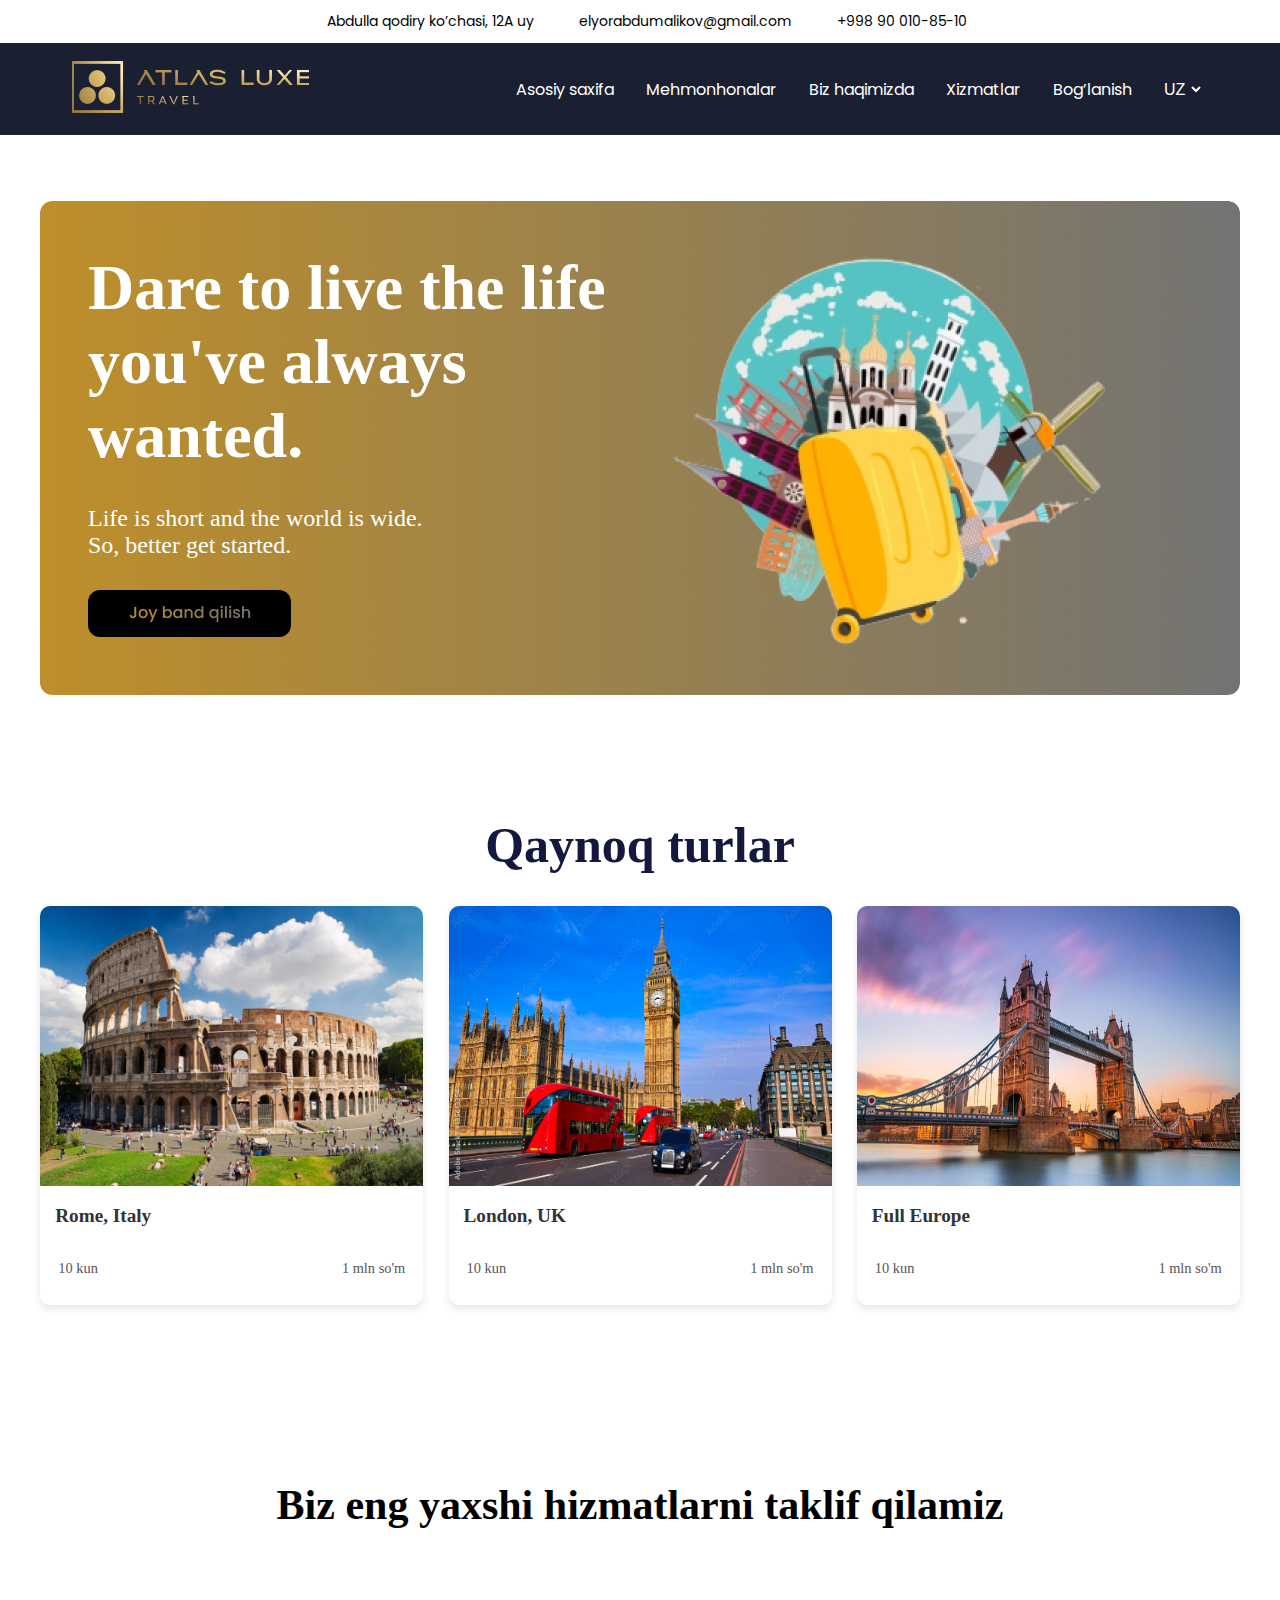
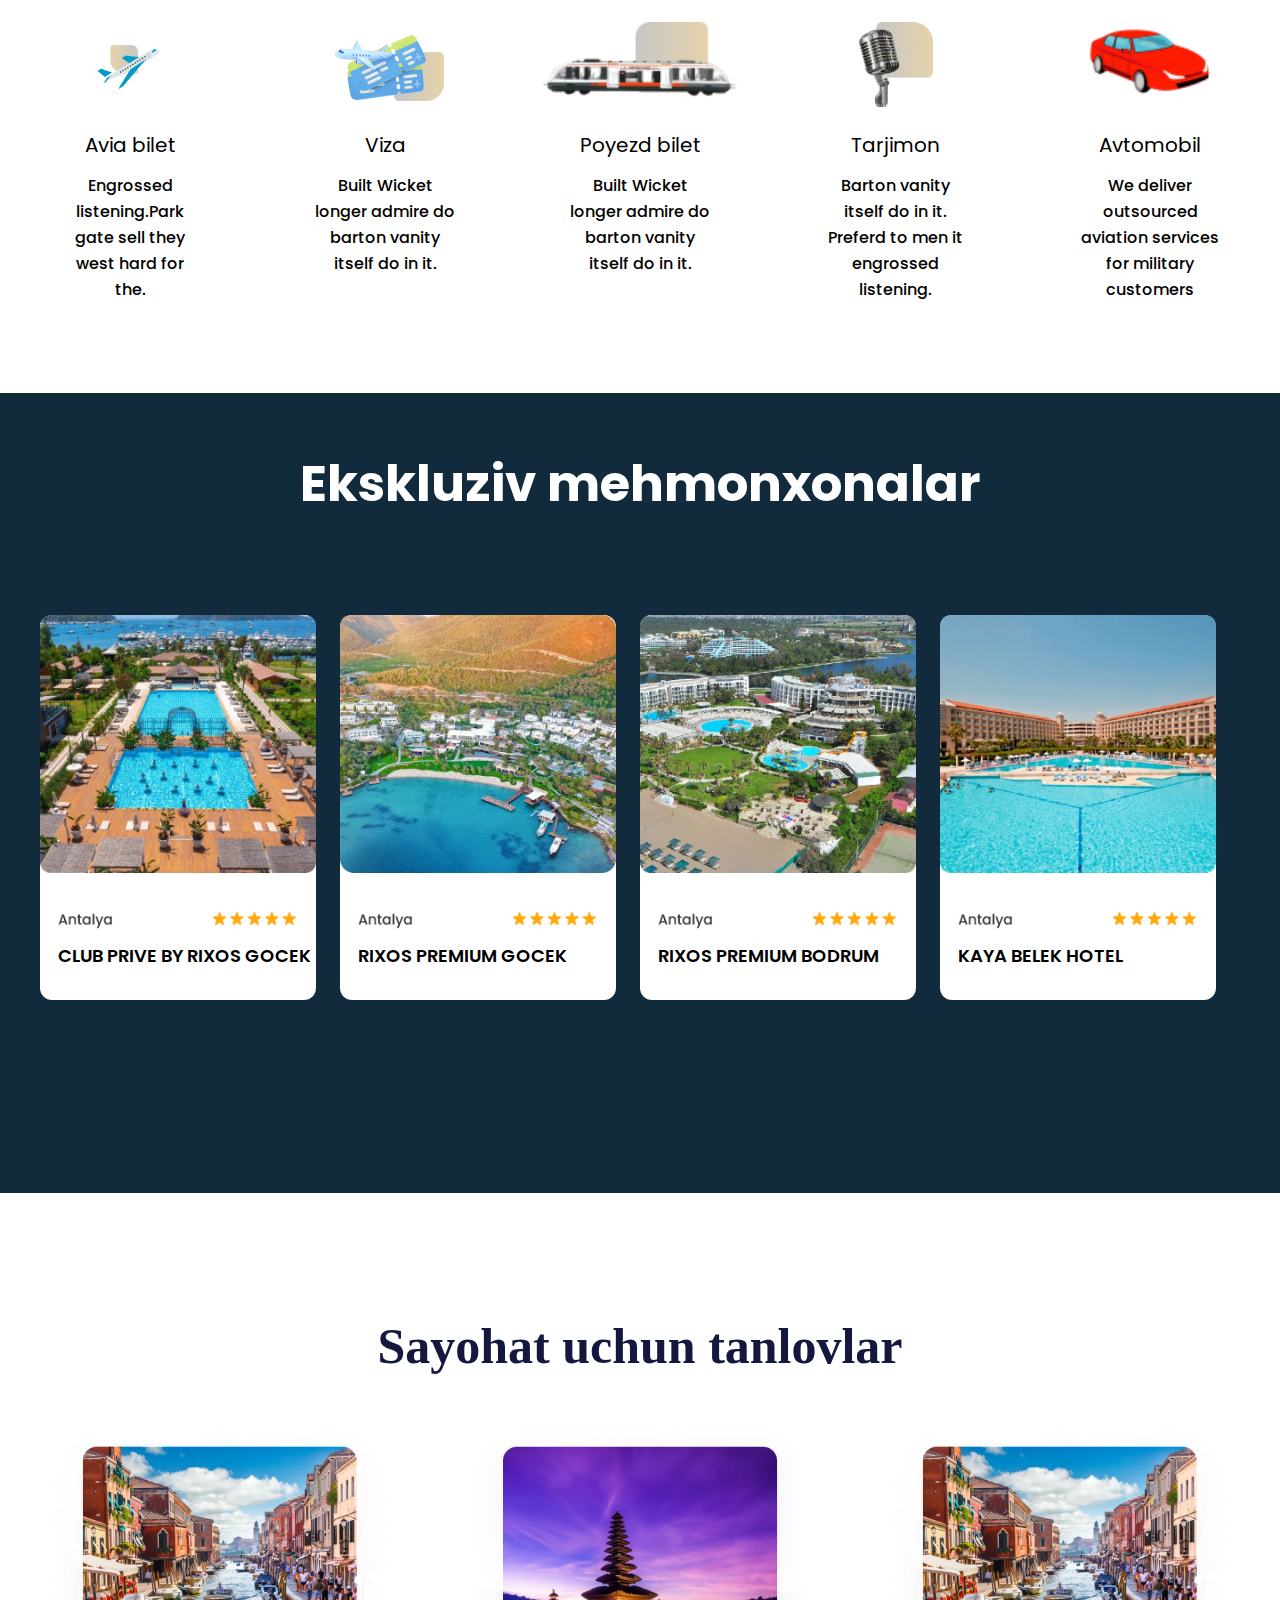
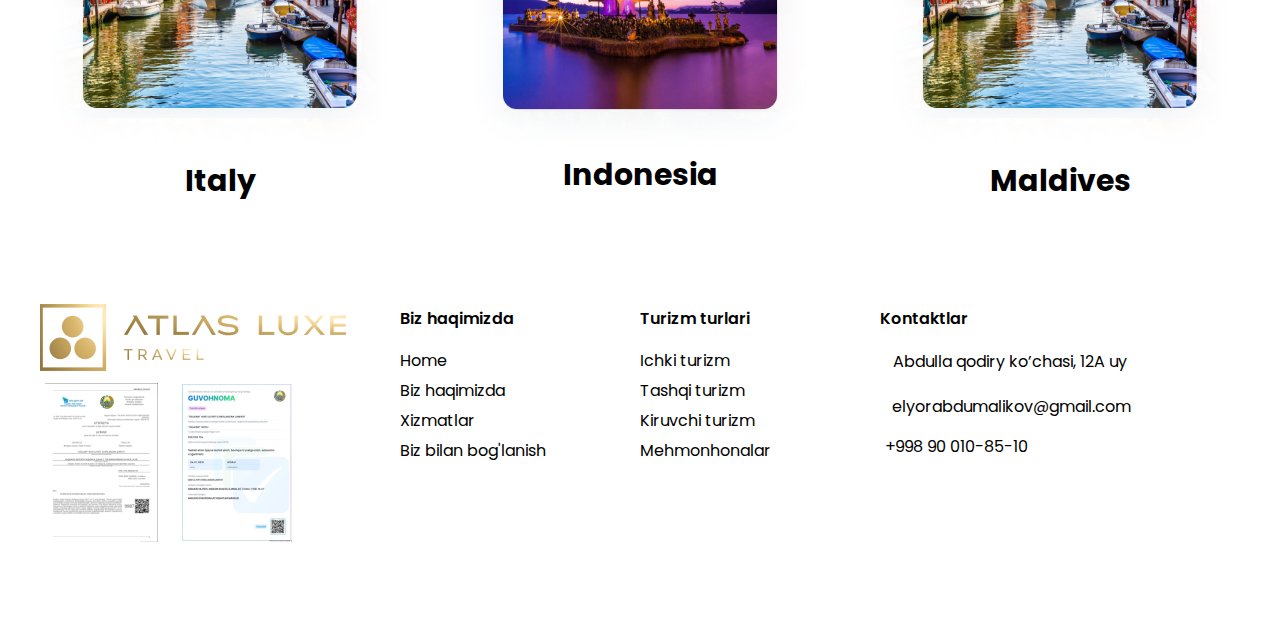
<file: Index.html>
<!DOCTYPE html>
<html lang="en">
  <head>
    <meta charset="UTF-8" />
    <meta name="viewport" content="width=device-width, initial-scale=1.0" />
    <title>Atlas Luxe</title>
    <link
      rel="stylesheet"
      href="https://cdnjs.cloudflare.com/ajax/libs/font-awesome/6.6.0/css/all.min.css"
      integrity="sha512-Kc323vGBEqzTmouAECnVceyQqyqdsSiqLQISBL29aUW4U/M7pSPA/gEUZQqv1cwx4OnYxTxve5UMg5GT6L4JJg=="
      crossorigin="anonymous"
      referrerpolicy="no-referrer"
    />
    <link rel="stylesheet" href="./styles/style.css" />
  </head>
  <body>
    <header class="header">
      <nav class="nav">
        <div class="nav_content">
          <div class="container">
          <div class="nav_top">
              <div class="nav_top_content">
                <div class="nav_top_left">
                  <i class="fa-solid fa-location-dot"></i>
                  <p>Abdulla qodiry ko’chasi, 12A uy</p>
                </div>
                <div class="nav_top_center">
                  <i class="fa-regular fa-envelope"></i>
                  <p>elyorabdumalikov@gmail.com</p>
                </div>
                <a href="tel:998900108510" class="nav_top_right">
                  <i class="fa-solid fa-phone"></i>
                  <p>+998 90 010-85-10</p>
                </a>
              </div>
            </div>
          </div>
          <div class="nav_bottom">
            <div class="container">
              <div class="nav_bottom_content">
                <div class="Logo">
                  <img src="./img/Atlas luxe H 1.png" alt="" />
                </div>
                <ul class="nav_menu">
                  <li>Asosiy saxifa</li>
                  <li><a href="./pages/mehmonxonalar.html">Mehmonhonalar</a></li>
                  <li><a href="./pages/Biz haqimizda.html">Biz haqimizda</a></li>
                  <a href="./pages/seving.html"><li>Xizmatlar</li></a>
                  <li><a href="./pages/Bog'lanish.html">Bog’lanish</a></li>
                </ul>
                <div class="bottom_right">
                    <select class="language-select">
                      <option value="uzb">UZ</option>
                      <option value="ru">RU</option>
                    </select>
                </div>
              </div>
            </div>
          </div>
        </div>
      </nav>
      <div class="hero">
        <div class="container">
          <div class="hero_content">
            <div class="hero_left">
              <h2>Dare to live the life you've always wanted.</h2>
              <p>
                Life is short and the world is wide. So, better get started.
              </p>
              <button><img src="./img/Joy band qilish.png" alt="" /></button>
            </div>
            <div class="hero_right">
              <img src="./img/image 13.png" alt="" />
            </div>
          </div>
        </div>
      </div>
    </header>
    <main class="main">
      <section class="sec_one">
        <div class="container">
          <h2>Qaynoq turlar</h2>
          <div class="sec_content">
            <div class="sec_card">
              <img src="./img/2_UltimateRome_TheColosseum.jpg" alt="Rome, Italy" />
              <h3>Rome, Italy</h3>
              <div class="info">
                <div class="left">
                  <i class="fa-regular fa-clock"></i>
                  <span>10 kun</span>
                </div>
                <span>1 mln so'm</span>
              </div>
            </div>
            <div class="sec_card">
              <img src="./img/big ben.jpg" alt="Rome, Italy" />
              <h3>London, UK</h3>
              <div class="info">
                <div class="left">
                  <i class="fa-regular fa-clock"></i>
                  <span>10 kun</span>
                </div>
                <span>1 mln so'm</span>
              </div>
            </div>
            <div class="sec_card">
              <img src="./img/full europ.jpg" alt="Rome, Italy" />
              <h3>Full Europe</h3>
              <div class="info">
                <div class="left">
                  <i class="fa-regular fa-clock"></i>
                  <span>10 kun</span>
                </div>
                <div class="right">
                  <span>1 mln so'm</span>
                </div>
              </div>
            </div>
          </div>
        </div>
      </section>
      <section class="sec_two">
        <div class="container">
          <div class="two_content">
            <h4>Biz eng yaxshi hizmatlarni taklif qilamiz</h4>
            <div class="two_cards">
              <img src="./img/Group 51.png" alt="" />
              <p>Avia bilet</p>
              <span
                >Engrossed listening.Park gate sell they west hard for
                the.</span>
              </div>
            <div class="two_cards">
              <img src="./img/Group 611.png" alt="" />
              <p>Viza</p>
              <span
                >Built Wicket longer admire do barton vanity itself do in
                it.</span
              >
            </div>
            <div class="two_cards">
              <img src="./img/Group 612.png" alt="" />
              <p>Poyezd bilet</p>
              <span
                >Built Wicket longer admire do barton vanity itself do in
                it.</span
              >
            </div>
            <div class="two_cards">
              <img src="./img/Group 50.png" alt="" />
              <p>Tarjimon</p>
              <span
                >Barton vanity itself do in it. Preferd to men it engrossed
                listening.
              </span>
            </div>
            <div class="two_cards">
              <img src="./img/image 36.png" alt="" />
              <p>Avtomobil</p>
              <span>
                We deliver outsourced aviation services for military customers
              </span>
            </div>
          </div>
        </div>
      </section>
      <section class="sec_three">
        <div class="container">
          <h3>Ekskluziv mehmonxonalar</h3>
          <div class="three_content">
            <div class="three_cards">
              <div class="cards_top">
                <img src="./img/Image.png" alt="" />
              </div>
              <div class="cards_bottom">
                <img src="./img/Frame 26.png" alt="" />
                <p>CLUB PRIVE BY RIXOS GOCEK</p>
              </div>
            </div>
            <div class="three_cards">
              <div class="cards_top">
                <img src="./img/Image (1).png" alt="" />
              </div>
              <div class="cards_bottom">
                <img src="./img/Frame 26.png" alt="" />
                <p>RIXOS PREMIUM GOCEK</p>
              </div>
            </div>
            <div class="three_cards">
              <div class="cards_top">
                <img src="./img/Image (2).png" alt="" />
              </div>
              <div class="cards_bottom">
                <img src="./img/Frame 26.png" alt="" />
                <p>RIXOS PREMIUM BODRUM</p>
              </div>
            </div>
            <div class="three_cards">
              <div class="cards_top">
                <img src="./img/Image (3).png" alt="" />
              </div>
              <div class="cards_bottom">
                <img src="./img/Frame 26.png" alt="" />
                <p>KAYA BELEK HOTEL</p>
              </div>
            </div>
          </div>
        </div>
      </section>
      <section class="sec_four">
        <div class="container">
          <h2>Sayohat uchun tanlovlar</h2>
          <div class="four_content">
            <div class="four_cards">
              <img src="./img/Mask Group.png" alt="" />
              <div class="info">
                <h4>Italy</h4>
              </div>
            </div>
            <div class="four_cards">
              <img src="./img/Mask Group (1).png" alt="" />
              <div class="info">
                <h4>Indonesia</h4>
              </div>
            </div>
            <div class="four_cards">
              <img src="./img/Mask Group.png" alt="" />
              <div class="info">
                <h4>Maldives</h4>
              </div>
            </div>
          </div>
        </div>
      </section>
    </main>
    <footer class="footer">
      <div class="container">
        <div class="foot_content">
          <div class="item_logo">
            <div class="logo">
              <img src="./img/Atlas luxe H 1 (1).png" alt="" />
            </div>
            <div class="documents">
              <img src="./img/image 38.png" alt="" />
              <img src="./img/image 39.png" alt="" />
            </div>
          </div>
          <div class="item_menyu">
            <h3>Biz haqimizda</h3>
            <ul class="foot_list_one">
              <li><a href="#">Home</a></li>
              <li><a href="/pages/Biz haqimizda.html">Biz haqimizda</a></li>
              <li><a href="/pages/seving.html">Xizmatlar</a></li>
              <li><a href="../pages/Bog'lanish.html">Biz bilan bog'lanish</a></li>
            </ul>
          </div>
          <div class="item_menyu">
            <h3>Turizm turlari</h3>
            <ul class="foot_list_two">
              <li>Ichki turizm</li>
              <li>Tashqi turizm</li>
              <li>Kiruvchi turizm</li>
              <li><a href="/pages/mehmonxonalar.html">Mehmonhonalar</a></li>
            </ul>
          </div>
          <div class="item_icons">
            <h3>Kontaktlar</h3>
            <div class="location">
              <i class="fa-solid fa-location-dot"></i>
              <p>Abdulla qodiry ko’chasi, 12A uy</p>
            </div>
            <div class="mail">
              <i class="fa-regular fa-envelope"></i>
              <p>elyorabdumalikov@gmail.com</p>
            </div>
            <div class="phone">
              <i class="fa-solid fa-phone"></i>
              <a href="Tel:+998900108510">+998 90 010-85-10</a>
            </div>
            <div class="foot_icons">
              <i class="fa-brands fa-facebook-f"></i>
              <i class="fa-brands fa-square-instagram" style="color: #e307f2;"></i>
              <i class="fa-brands fa-twitter"></i>
            </div>
          </div>
        </div>
      </div>
    </footer>
  </body>
</html>
</file>
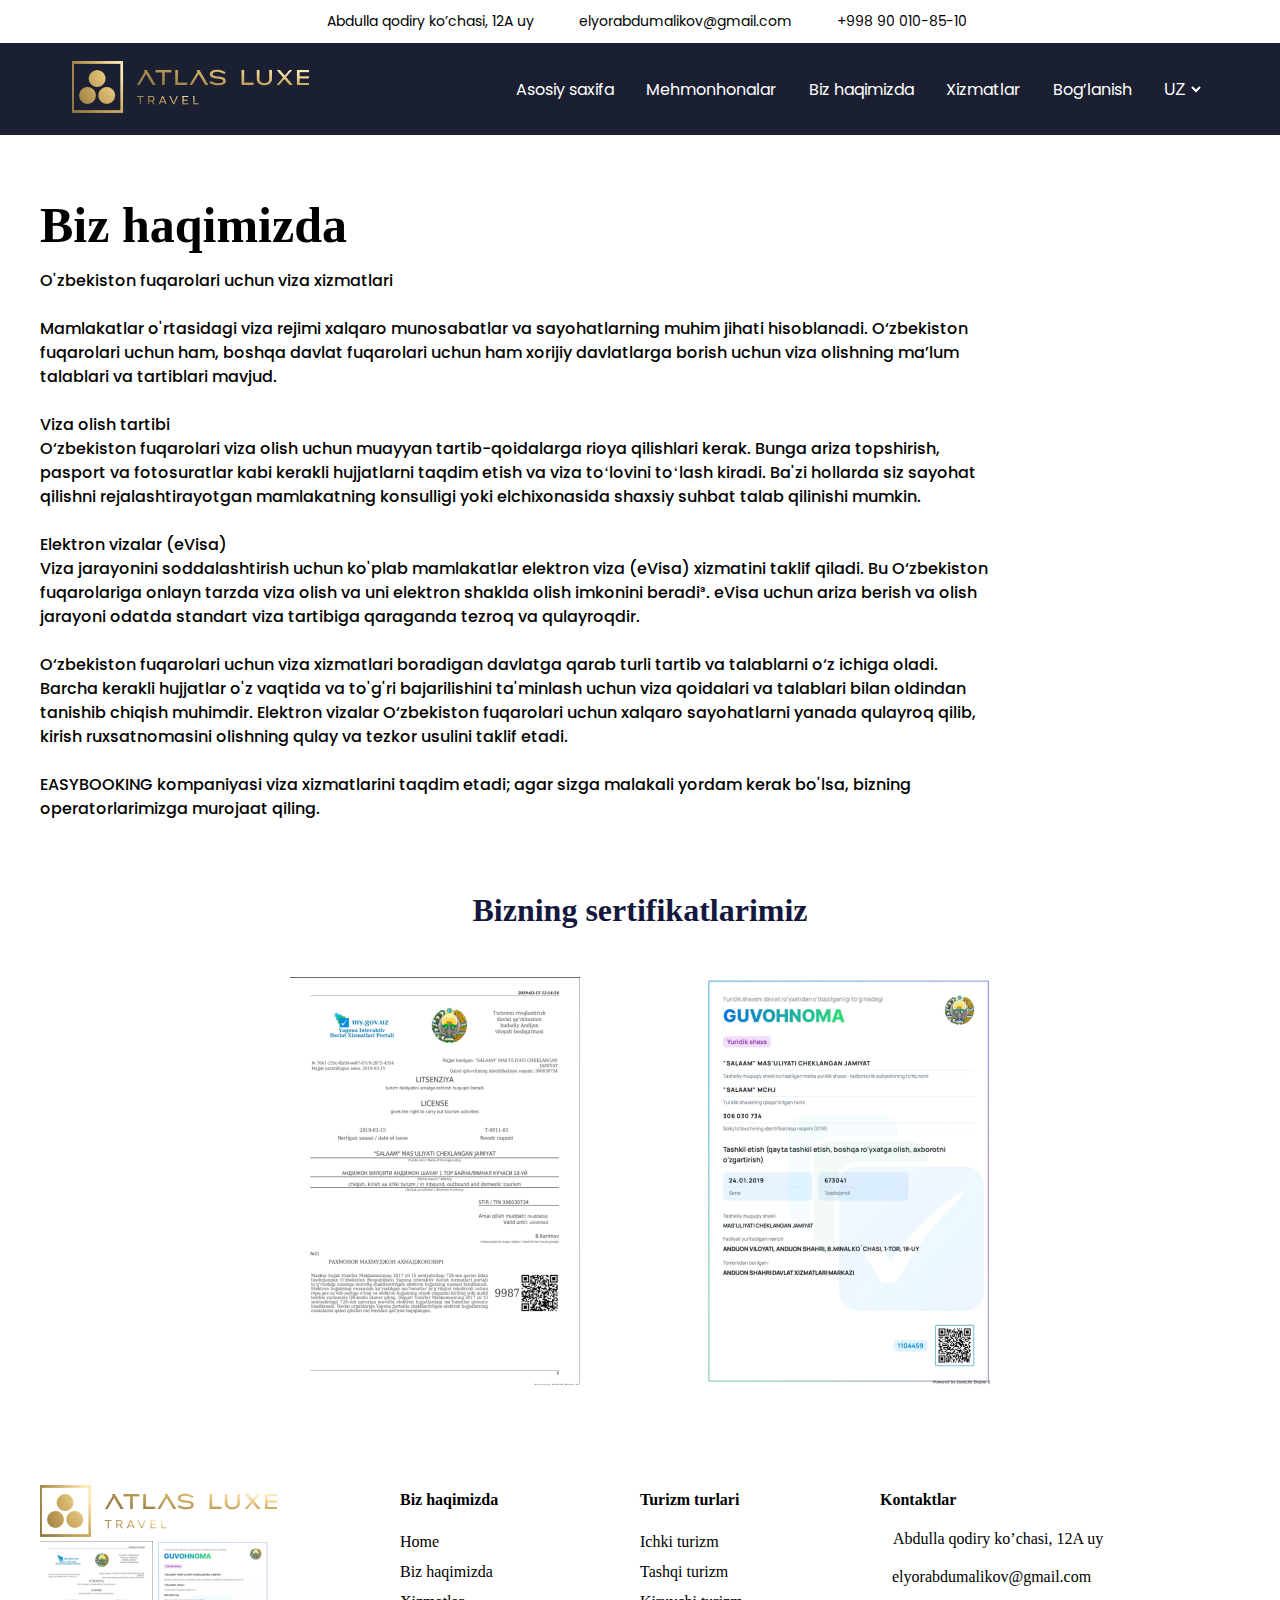
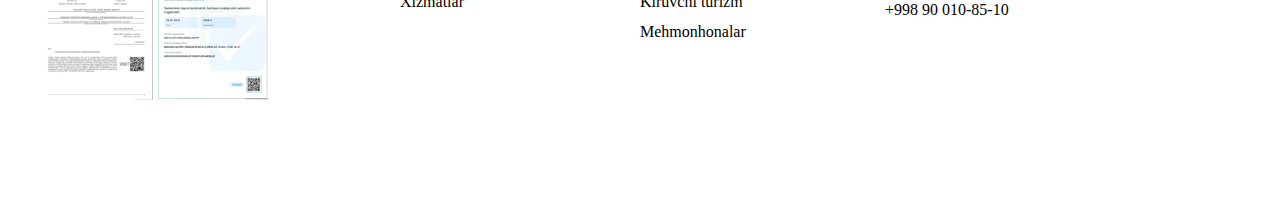
<file: pages/Biz haqimizda.html>
<!DOCTYPE html>
<html lang="en">
  <head>
    <meta charset="UTF-8" />
    <meta name="viewport" content="width=device-width, initial-scale=1.0" />
    <title>Document</title>
    <link
      rel="stylesheet"
      href="https://cdnjs.cloudflare.com/ajax/libs/font-awesome/6.6.0/css/all.min.css"
      integrity="sha512-Kc323vGBEqzTmouAECnVceyQqyqdsSiqLQISBL29aUW4U/M7pSPA/gEUZQqv1cwx4OnYxTxve5UMg5GT6L4JJg=="
      crossorigin="anonymous"
      referrerpolicy="no-referrer"
    />
    <link rel="stylesheet" href="../styles/about/biz haqimizda/bizhaqimizda.css" />
  </head>
  <body>
    <header class="header">
      <nav class="nav">
        <div class="nav_content">
          <div class="nav_top">
            <div class="container">
              <div class="nav_top_content">
                <div class="nav_top_left">
                  <i class="fa-solid fa-location-dot"></i>
                  <p>Abdulla qodiry ko’chasi, 12A uy</p>
                </div>
                <div class="nav_top_center">
                  <i class="fa-regular fa-envelope"></i>
                  <p>elyorabdumalikov@gmail.com</p>
                </div>
                <a href="tel:998900108510" class="nav_top_right">
                  <i class="fa-solid fa-phone"></i>
                  <p>+998 90 010-85-10</p>
                </a>
              </div>
            </div>
          </div>
          <div class="nav_bottom">
            <div class="container">
              <div class="nav_bottom_content">
                <div class="Logo">
                  <img src="../img/Atlas luxe H 1.png" alt="" />
                </div>
                <ul class="nav_menu">
                  <a href="../Index.html"><li>Asosiy saxifa</li></a>
                  <li><a href="../pages/mehmonxonalar.html">Mehmonhonalar</a></li>
                  <li><a href="#">Biz haqimizda</a></li>
                  <li><a href="./seving.html">Xizmatlar</a></li>
                  <li><a href="../pages/Bog'lanish.html">Bog’lanish</a></li>
                </ul>
                <div class="bottom_right">
                  <select class="language-select">
                    <option value="uzb">UZ</option>
                    <option value="ru">RU</option>
                  </select>
                </div>
              </div>
            </div>
          </div>
        </div>
      </nav>
    </header>
    <div class="sec_one">
        <div class="container">
        <div class="sec_content">
            <div class="sec_text">
            <h1>Biz haqimizda</h1>
            <div class="sec_one_text">
              <div class="top">
                <p>O'zbekiston fuqarolari uchun viza xizmatlari</p>
              </div>
              <div class="bottom">
                <p>
                  Mamlakatlar o'rtasidagi viza rejimi xalqaro munosabatlar va
                  sayohatlarning muhim jihati hisoblanadi. O‘zbekiston
                  fuqarolari uchun ham, boshqa davlat fuqarolari uchun ham
                  xorijiy davlatlarga borish uchun viza olishning ma’lum
                  talablari va tartiblari mavjud.
                </p>
              </div>
            </div>
            <div class="sec_two_text">
              <div class="top">
                <p>Viza olish tartibi</p>
              </div>
              <div class="bottom">
                <p>
                  O‘zbekiston fuqarolari viza olish uchun muayyan
                  tartib-qoidalarga rioya qilishlari kerak. Bunga ariza
                  topshirish, pasport va fotosuratlar kabi kerakli hujjatlarni
                  taqdim etish va viza toʻlovini toʻlash kiradi. Ba'zi hollarda
                  siz sayohat qilishni rejalashtirayotgan mamlakatning
                  konsulligi yoki elchixonasida shaxsiy suhbat talab qilinishi
                  mumkin.
                </p>
              </div>
            </div>
            <div class="sec_three_text">
              <div class="top">
                <p>Elektron vizalar (eVisa)</p>
              </div>
              <div class="bottom">
                <p>
                  Viza jarayonini soddalashtirish uchun ko'plab mamlakatlar
                  elektron viza (eVisa) xizmatini taklif qiladi. Bu O‘zbekiston
                  fuqarolariga onlayn tarzda viza olish va uni elektron shaklda
                  olish imkonini beradi³. eVisa uchun ariza berish va olish
                  jarayoni odatda standart viza tartibiga qaraganda tezroq va
                  qulayroqdir.
                </p>
              </div>
            </div>
            <div class="sec_four_text">
              <p>
                O‘zbekiston fuqarolari uchun viza xizmatlari boradigan davlatga
                qarab turli tartib va ​​talablarni o‘z ichiga oladi. Barcha
                kerakli hujjatlar o'z vaqtida va to'g'ri bajarilishini
                ta'minlash uchun viza qoidalari va talablari bilan oldindan
                tanishib chiqish muhimdir. Elektron vizalar O‘zbekiston
                fuqarolari uchun xalqaro sayohatlarni yanada qulayroq qilib,
                kirish ruxsatnomasini olishning qulay va tezkor usulini taklif
                etadi.
              </p>
            </div>
            <div class="sec_five">
              <p>
                EASYBOOKING kompaniyasi viza xizmatlarini taqdim etadi; agar
                sizga malakali yordam kerak bo'lsa, bizning operatorlarimizga
                murojaat qiling.
              </p>
            </div>
          </div>
        </div>
      </div>
    </div>
    <div class="sec_two">
        <div class="container">
            <h3>Bizning sertifikatlarimiz</h3>
            <div class="two_content">
                <div class="two_img">
                    <img src="../img/image 38 (2).png" alt="">
                    <img src="../img/image 39 (1).png" alt="">
                </div>
            </div>
        </div>
    </div>
    <footer class="footer">
        <div class="container">
          <div class="foot_content">
            <div class="item_logo">
              <div class="logo">
                <img src="../img/Atlas luxe H 1.png" alt="" />
              </div>
              <div class="documents">
                <img src="../img/image 38.png" alt="" />
                <img src="../img/image 39.png" alt="" />
              </div>
            </div>
            <div class="item_menyu">
              <h3>Biz haqimizda</h3>
              <ul class="foot_list_one">
                <li><a href="">Home</a></li>
                <li><a href="/pages/Biz haqimizda.html">Biz haqimizda</a></li>
                <li><a href="/pages/seving.html">Xizmatlar</a></li>
              </ul>
            </div>
            <div class="item_menyu">
              <h3>Turizm turlari</h3>
              <ul class="foot_list_two">
                <li>Ichki turizm</li>
                <li>Tashqi turizm</li>
                <li>Kiruvchi turizm</li>
                <li><a href="/pages/mehmonxonalar.html">Mehmonhonalar</a></li>
              </ul>
            </div>
            <div class="item_icons">
              <h3>Kontaktlar</h3>
              <div class="location">
                <i class="fa-solid fa-location-dot"></i>
                <p>Abdulla qodiry ko’chasi, 12A uy</p>
              </div>
              <div class="mail">
                <i class="fa-regular fa-envelope"></i>
                <p>elyorabdumalikov@gmail.com</p>
              </div>
              <div class="phone">
                <i class="fa-solid fa-phone"></i>
                <a href="Tel:+998900108510">+998 90 010-85-10</a>
              </div>
              <div class="foot_icons">
                <i class="fa-brands fa-facebook-f"></i>
                <i
                  class="fa-brands fa-square-instagram"
                  style="color: #e307f2"
                ></i>
                <i class="fa-brands fa-twitter"></i>
              </div>
            </div>
          </div>
        </div>
      </footer>
  </body>
</html>
</file>
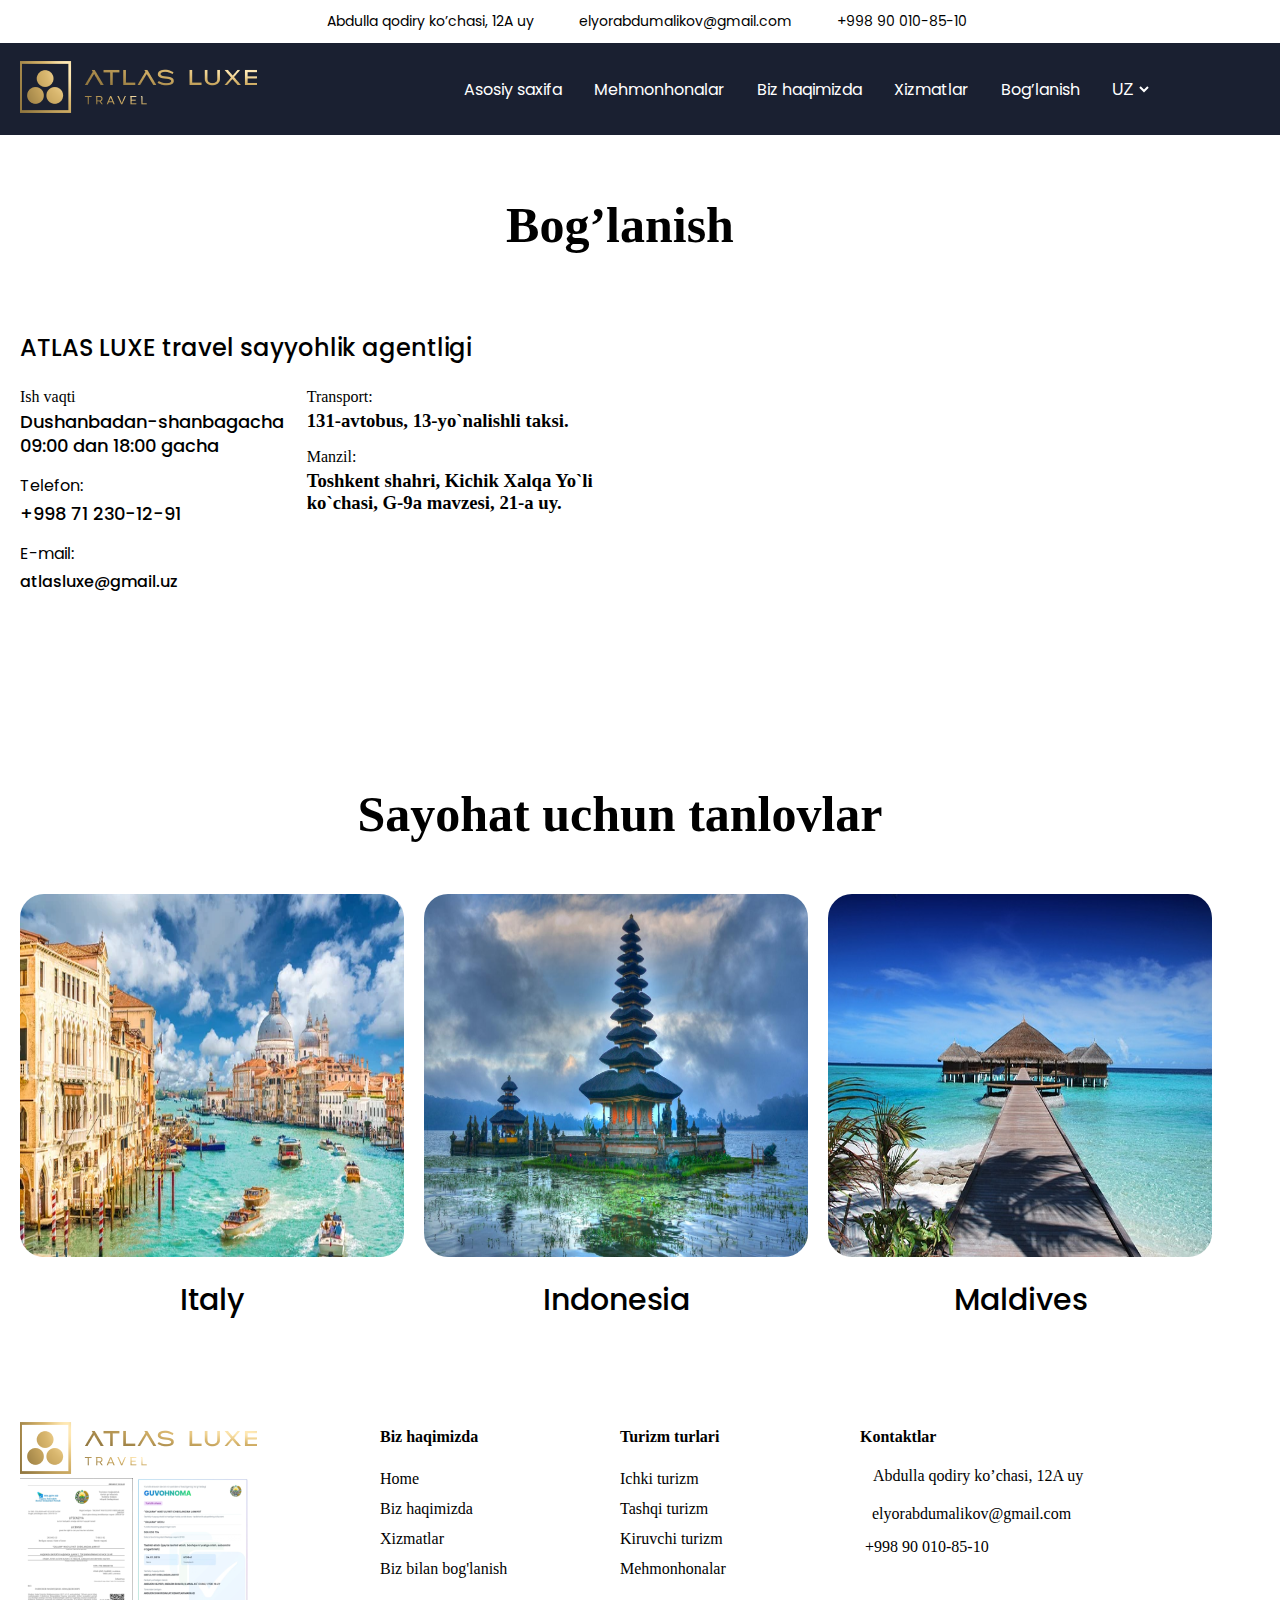
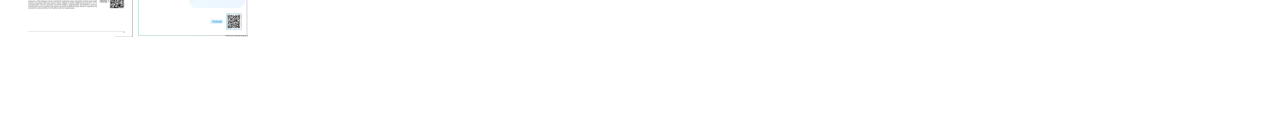
<file: pages/Bog'lanish.html>
<!DOCTYPE html>
<html lang="en">
  <head>
    <meta charset="UTF-8" />
    <meta name="viewport" content="width=device-width, initial-scale=1.0" />
    <title>Document</title>
    <link
      rel="stylesheet"
      href="https://cdnjs.cloudflare.com/ajax/libs/font-awesome/6.6.0/css/all.min.css"
      integrity="sha512-Kc323vGBEqzTmouAECnVceyQqyqdsSiqLQISBL29aUW4U/M7pSPA/gEUZQqv1cwx4OnYxTxve5UMg5GT6L4JJg=="
      crossorigin="anonymous"
      referrerpolicy="no-referrer"
    />
    <link rel="stylesheet" href="../styles/bog'lanish/bog'lanish.css" />
  </head>
  <body>
    <header class="header">
      <nav class="nav">
        <div class="nav_content">
          <div class="nav_top">
            <div class="container">
              <div class="nav_top_content">
                <div class="nav_top_left">
                  <i class="fa-solid fa-location-dot"></i>
                  <p>Abdulla qodiry ko’chasi, 12A uy</p>
                </div>
                <div class="nav_top_center">
                  <i class="fa-regular fa-envelope"></i>
                  <p>elyorabdumalikov@gmail.com</p>
                </div>
                <a href="tel:998900108510" class="nav_top_right">
                  <i class="fa-solid fa-phone"></i>
                  <p>+998 90 010-85-10</p>
                </a>
              </div>
            </div>
          </div>
          <div class="nav_bottom">
            <div class="container">
              <div class="nav_bottom_content">
                <div class="Logo">
                  <img src="../img/Atlas luxe H 1.png" alt="" />
                </div>
                <ul class="nav_menu">
                  <a href="../Index.html"><li>Asosiy saxifa</li></a>
                  <li>Mehmonhonalar</li>
                  <li><a href="./Biz haqimizda.html">Biz haqimizda</a></li>
                  <li><a href="./seving.html">Xizmatlar</a></li>
                  <li>Bog’lanish</li>
                </ul>
                <div class="bottom_right">
                  <select class="language-select">
                    <option value="uzb">UZ</option>
                    <option value="ru">RU</option>
                  </select>
                </div>
              </div>
            </div>
          </div>
        </div>
      </nav>
    </header>
    <div class="hero">
      <div class="container">
        <h1>Bog’lanish</h1>
        <div class="hero_content">
          <div class="hero_left">
            <div class="hero_top">
              <h2>ATLAS LUXE travel sayyohlik agentligi</h2>
            </div>
            <div class="hero_info">
            <div class="hero_left_min">
              <div class="sec_one">
                <p>Ish vaqti</p>
                <h3>Dushanbadan-shanbagacha 09:00 dan 18:00 gacha</h3>
              </div>
              <div class="sec_two">
                <p>Telefon:</p>
                <h3>+998 71 230-12-91</h3>
              </div>
              <div class="sec_three">
                <p>E-mail:</p>
                <h3>atlasluxe@gmail.uz</h3>
              </div>
            </div>
            <div class="hero_right_min">
              <div class="sec_one">
                <p>Transport:</p>
                <h3>131-avtobus, 13-yo`nalishli taksi.</h3>
              </div>
              <div class="sec_two">
                <p>Manzil:</p>
                <h3>Toshkent shahri, Kichik Xalqa
                  Yo`li ko`chasi, G-9a mavzesi,
                  21-a uy.</h3>
              </div>
            </div>
          </div>
            </div>
          <div class="hero_right">
          <iframe src="https://www.google.com/maps/embed?pb=!1m18!1m12!1m3!1d1289.306356036103!2d64.42596699308227!3d39.773230314472016!2m3!1f0!2f0!3f0!3m2!1i1024!2i768!4f13.1!3m3!1m2!1s0x3f5771a87b6f51cd%3A0xafecdd64ae285246!2z0JDQvNGD0LvQtdGC!5e0!3m2!1sru!2s!4v1730887477134!5m2!1sru!2s" width="614" height="304" style="border:0;" allowfullscreen="" loading="lazy" referrerpolicy="no-referrer-when-downgrade"></iframe>
          </div>
        </div>
      </div>
    </div>
    <main class="main">
      <section class="sec_one_main">
        <div class="container">
          <h2>Sayohat uchun tanlovlar</h2>
          <div class="sec_content_main">
            <div class="sec_cart">
              <img src="../img/italy 1.jpg" alt="" />
              <p>Italy</p>
            </div>
            <div class="sec_cart">
              <img src="../img/indonesia 1.jpg" alt="" />
              <p>Indonesia</p>
            </div>
            <div class="sec_cart">
              <img src="../img/maldives.jpg" alt="" />
              <p>Maldives</p>
            </div>
          </div>
        </div>
      </section>
    </main>
    <footer class="footer">
      <div class="container">
        <div class="foot_content">
          <div class="item_logo">
            <div class="logo">
              <img src="../img/Atlas luxe H 1.png" alt="" />
            </div>
            <div class="documents">
              <img src="../img/image 38.png" alt="" />
              <img src="../img/image 39.png" alt="" />
            </div>
          </div>
          <div class="item_menyu">
            <h3>Biz haqimizda</h3>
            <ul class="foot_list_one">
              <li><a href="">Home</a></li>
              <li><a href="/pages/Biz haqimizda.html">Biz haqimizda</a></li>
              <li><a href="/pages/seving.html">Xizmatlar</a></li>
              <li><a href="../pages/Bog'lanish.html">Biz bilan bog'lanish</a></li>
            </ul>
          </div>
          <div class="item_menyu">
            <h3>Turizm turlari</h3>
            <ul class="foot_list_two">
              <li>Ichki turizm</li>
              <li>Tashqi turizm</li>
              <li>Kiruvchi turizm</li>
              <li><a href="/pages/mehmonxonalar.html">Mehmonhonalar</a></li>
            </ul>
          </div>
          <div class="item_icons">
            <h3>Kontaktlar</h3>
            <div class="location">
              <i class="fa-solid fa-location-dot"></i>
              <p>Abdulla qodiry ko’chasi, 12A uy</p>
            </div>
            <div class="mail">
              <i class="fa-regular fa-envelope"></i>
              <p>elyorabdumalikov@gmail.com</p>
            </div>
            <div class="phone">
              <i class="fa-solid fa-phone"></i>
              <a href="Tel:+998900108510">+998 90 010-85-10</a>
            </div>
            <div class="foot_icons">
              <i class="fa-brands fa-facebook-f"></i>
              <i
                class="fa-brands fa-square-instagram"
                style="color: #e307f2"
              ></i>
              <i class="fa-brands fa-twitter"></i>
            </div>
          </div>
        </div>
      </div>
    </footer>
  </body>
</html>
</file>
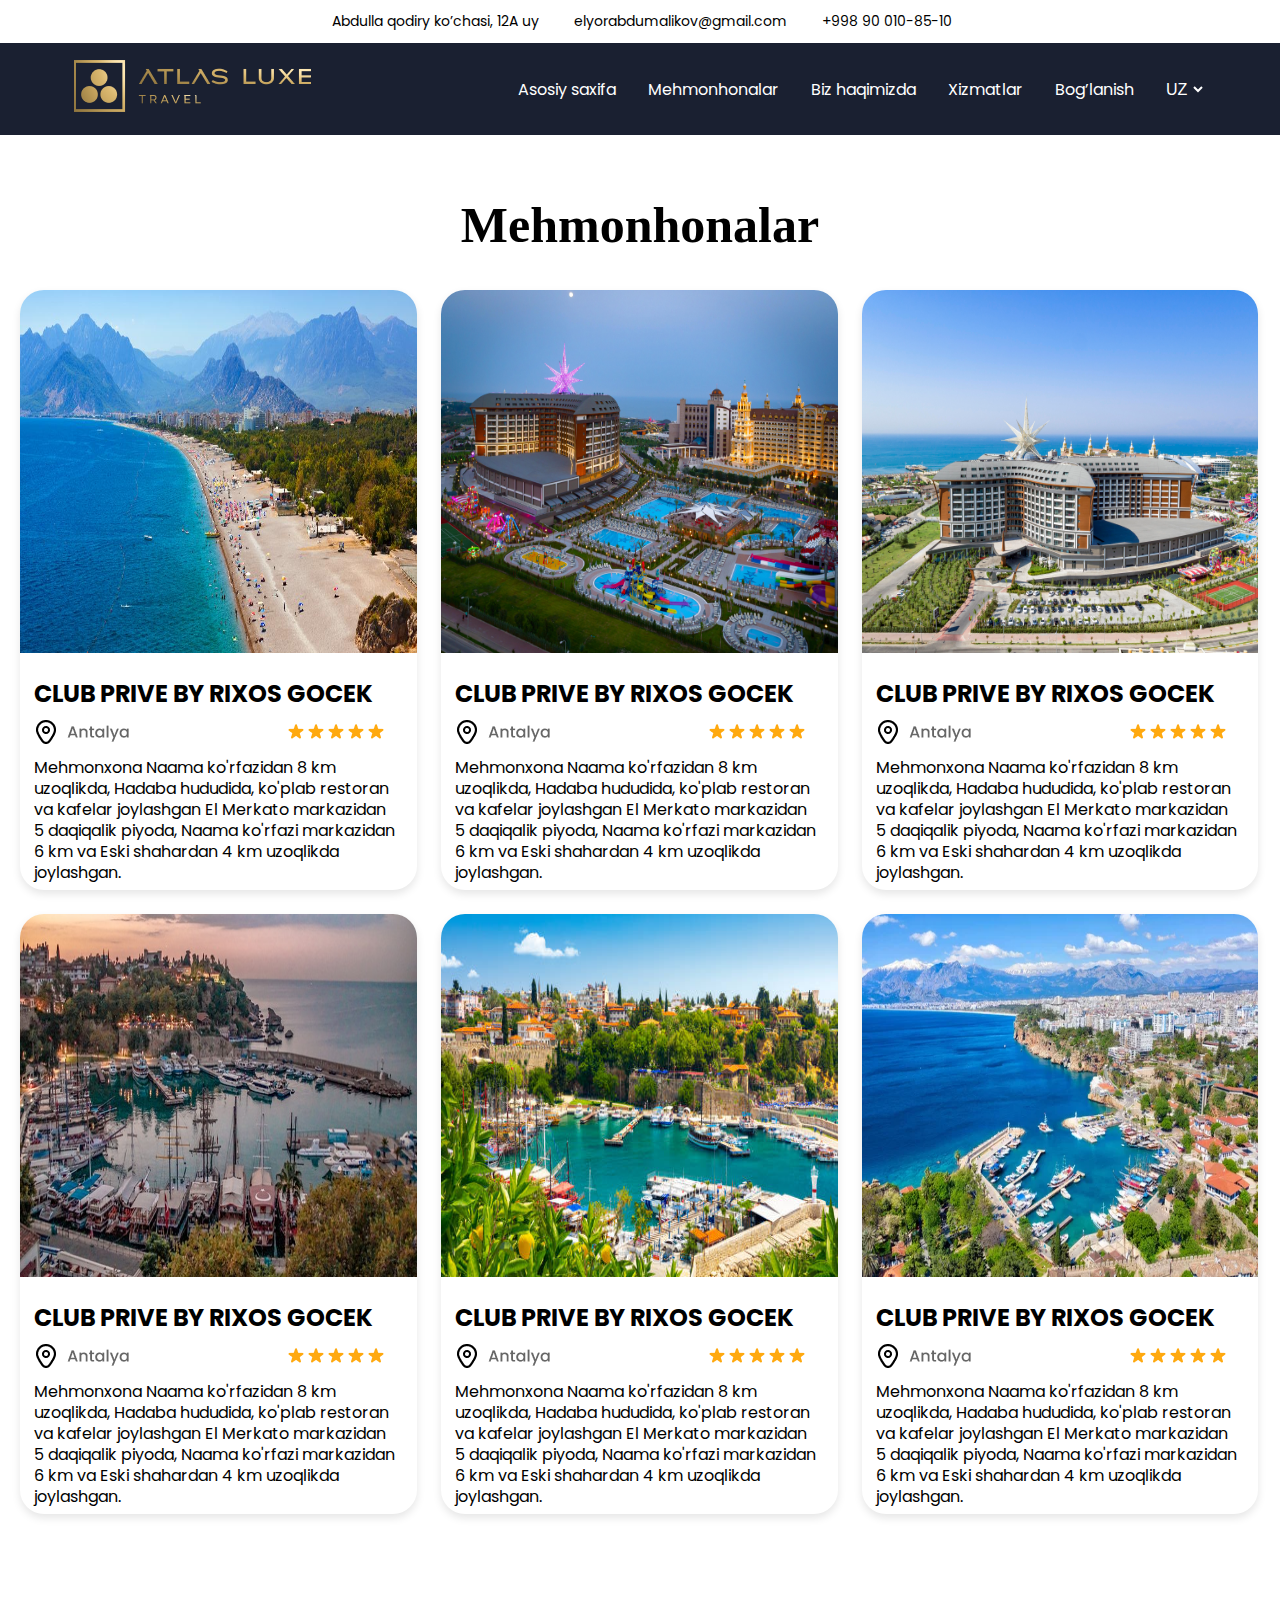
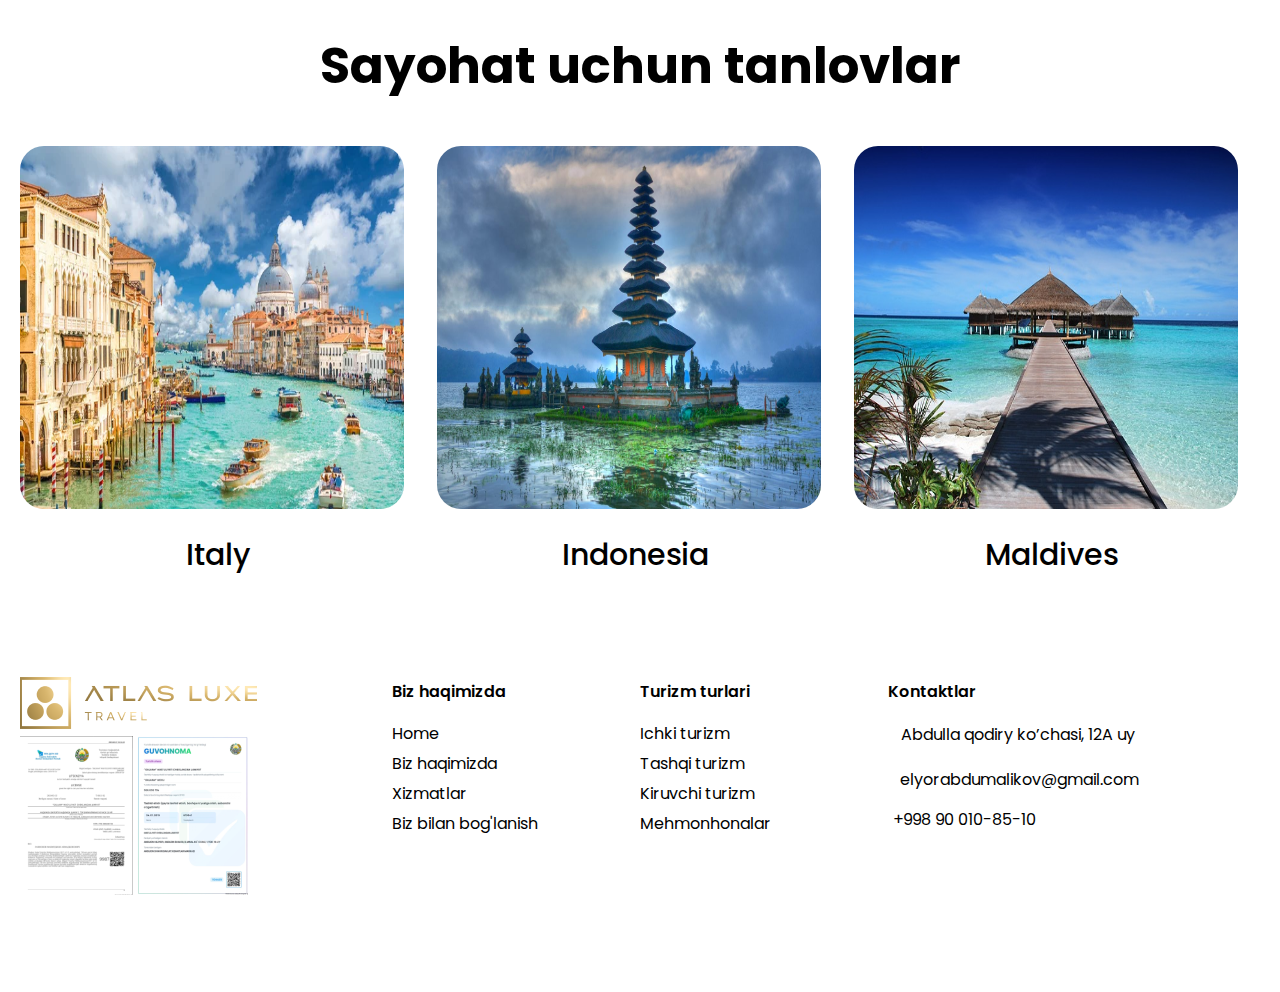
<file: pages/mehmonxonalar.html>
<!DOCTYPE html>
<html lang="en">
  <head>
    <meta charset="UTF-8" />
    <meta name="viewport" content="width=device-width, initial-scale=1.0" />
    <title>Mehmonxona</title>
    <link
      rel="stylesheet"
      href="https://cdnjs.cloudflare.com/ajax/libs/font-awesome/6.6.0/css/all.min.css"
      integrity="sha512-Kc323vGBEqzTmouAECnVceyQqyqdsSiqLQISBL29aUW4U/M7pSPA/gEUZQqv1cwx4OnYxTxve5UMg5GT6L4JJg=="
      crossorigin="anonymous"
      referrerpolicy="no-referrer"
    />
    <link rel="stylesheet" href="../styles/mehmonxonalar/mehmonxonalar.css" />
  </head>
  <body>
    <header class="header">
      <nav class="nav">
        <div class="nav_content">
          <div class="nav_top">
            <div class="container">
              <div class="nav_top_content">
                <div class="nav_top_left">
                  <i class="fa-solid fa-location-dot"></i>
                  <p>Abdulla qodiry ko’chasi, 12A uy</p>
                </div>
                <div class="nav_top_center">
                  <i class="fa-regular fa-envelope"></i>
                  <p>elyorabdumalikov@gmail.com</p>
                </div>
                <a href="tel:998900108510" class="nav_top_right">
                  <i class="fa-solid fa-phone"></i>
                  <p>+998 90 010-85-10</p>
                </a>
              </div>
            </div>
          </div>
          <div class="nav_bottom">
            <div class="container">
              <div class="nav_bottom_content">
                <div class="Logo">
                  <img src="../img/Atlas luxe H 1.png" alt="" />
                </div>
                <ul class="nav_menu">
                  <a href="../Index.html"><li>Asosiy saxifa</li></a>
                  <li><a href="#">Mehmonhonalar</a></li>
                  <li><a href="../pages/Biz haqimizda.html">Biz haqimizda</a></li>
                  <li><a href="./seving.html">Xizmatlar</a></li>
                  <li><a href="./Bog'lanish.html">Bog’lanish</a></li>
                </ul>
                <div class="bottom_right">
                  <select class="language-select">
                    <option value="uzb">UZ</option>
                    <option value="ru">RU</option>
                  </select>
                </div>
              </div>
            </div>
          </div>
        </div>
      </nav>
    </header>
    <div class="hero">
      <div class="container">
        <h1>Mehmonhonalar</h1>
        <div class="hero_content">
          <div class="hero_cart">
            <div class="hero_top">
              <img src="../img/antalya 4.jpg" alt="" />
              <h2>CLUB PRIVE BY RIXOS GOCEK</h2>
            </div>
            <div class="hero_bottom">
              <img src="../img/Frame 367.png" width="352" height="24" alt="" />
              <p>
                Mehmonxona Naama ko'rfazidan 8 km uzoqlikda, Hadaba hududida,
                ko'plab restoran va kafelar joylashgan El Merkato markazidan 5
                daqiqalik piyoda, Naama ko'rfazi markazidan 6 km va Eski
                shahardan 4 km uzoqlikda joylashgan.
              </p>
            </div>
          </div>
          <div class="hero_cart">
            <div class="hero_top">
              <img src="../img/antalya 2.jpg" alt="" />
              <h2>CLUB PRIVE BY RIXOS GOCEK</h2>
            </div>
            <div class="hero_bottom">
              <img src="../img/Frame 367.png" width="352" height="24" alt="" />
              <p>
                Mehmonxona Naama ko'rfazidan 8 km uzoqlikda, Hadaba hududida,
                ko'plab restoran va kafelar joylashgan El Merkato markazidan 5
                daqiqalik piyoda, Naama ko'rfazi markazidan 6 km va Eski
                shahardan 4 km uzoqlikda joylashgan.
              </p>
            </div>
          </div>
          <div class="hero_cart">
            <div class="hero_top">
              <img src="../img/antalya 5.jpg" alt="" />
              <h2>CLUB PRIVE BY RIXOS GOCEK</h2>
            </div>
            <div class="hero_bottom">
              <img src="../img/Frame 367.png" width="352" height="24" alt="" />
              <p>
                Mehmonxona Naama ko'rfazidan 8 km uzoqlikda, Hadaba hududida,
                ko'plab restoran va kafelar joylashgan El Merkato markazidan 5
                daqiqalik piyoda, Naama ko'rfazi markazidan 6 km va Eski
                shahardan 4 km uzoqlikda joylashgan.
              </p>
            </div>
          </div>
          <div class="hero_cart">
            <div class="hero_top">
              <img src="../img/antalya-7162669_640.jpg" alt="" />
              <h2>CLUB PRIVE BY RIXOS GOCEK</h2>
            </div>
            <div class="hero_bottom">
              <img src="../img/Frame 367.png" width="352" height="24" alt="" />
              <p>
                Mehmonxona Naama ko'rfazidan 8 km uzoqlikda, Hadaba hududida,
                ko'plab restoran va kafelar joylashgan El Merkato markazidan 5
                daqiqalik piyoda, Naama ko'rfazi markazidan 6 km va Eski
                shahardan 4 km uzoqlikda joylashgan.
              </p>
            </div>
          </div>
          <div class="hero_cart">
            <div class="hero_top">
              <img src="../img/antalya2.jpg" alt="" />
              <h2>CLUB PRIVE BY RIXOS GOCEK</h2>
            </div>
            <div class="hero_bottom">
              <img src="../img/Frame 367.png" width="352" height="24" alt="" />
              <p>
                Mehmonxona Naama ko'rfazidan 8 km uzoqlikda, Hadaba hududida,
                ko'plab restoran va kafelar joylashgan El Merkato markazidan 5
                daqiqalik piyoda, Naama ko'rfazi markazidan 6 km va Eski
                shahardan 4 km uzoqlikda joylashgan.
              </p>
            </div>
          </div>
          <div class="hero_cart">
            <div class="hero_top">
              <img src="../img/antalya 3.jpg" alt="" />
              <h2>CLUB PRIVE BY RIXOS GOCEK</h2>
            </div>
            <div class="hero_bottom">
              <img src="../img/Frame 367.png" width="352" height="24" alt="" />
              <p>
                Mehmonxona Naama ko'rfazidan 8 km uzoqlikda, Hadaba hududida,
                ko'plab restoran va kafelar joylashgan El Merkato markazidan 5
                daqiqalik piyoda, Naama ko'rfazi markazidan 6 km va Eski
                shahardan 4 km uzoqlikda joylashgan.
              </p>
            </div>
          </div>
        </div>
      </div>
    </div>
    <main class="main">
      <section class="sec_one">
        <div class="container">
          <h3>Sayohat uchun tanlovlar</h3>
          <div class="sec_content">
            <div class="sec_cart">
              <img src="../img/italy 1.jpg" alt="" />
              <p>Italy</p>
            </div>
            <div class="sec_cart">
              <img src="../img/indonesia 1.jpg" alt="" />
              <p>Indonesia</p>
            </div>
            <div class="sec_cart">
              <img src="../img/maldives.jpg" alt="" />
              <p>Maldives</p>
            </div>
          </div>
        </div>
      </section>
    </main>
    <footer class="footer">
      <div class="container">
        <div class="foot_content">
          <div class="item_logo">
            <div class="logo">
              <img src="../img/Atlas luxe H 1.png" alt="" />
            </div>
            <div class="documents">
              <img src="../img/image 38.png" alt="" />
              <img src="../img/image 39.png" alt="" />
            </div>
          </div>
          <div class="item_menyu">
            <h3>Biz haqimizda</h3>
            <ul class="foot_list_one">
              <li><a href="">Home</a></li>
              <li><a href="/pages/Biz haqimizda.html">Biz haqimizda</a></li>
              <li><a href="/pages/seving.html">Xizmatlar</a></li>
              <li><a href="../pages/Bog'lanish.html">Biz bilan bog'lanish</a></li>
            </ul>
          </div>
          <div class="item_menyu">
            <h3>Turizm turlari</h3>
            <ul class="foot_list_two">
              <li>Ichki turizm</li>
              <li>Tashqi turizm</li>
              <li>Kiruvchi turizm</li>
              <li><a href="/pages/mehmonxonalar.html">Mehmonhonalar</a></li>
            </ul>
          </div>
          <div class="item_icons">
            <h3>Kontaktlar</h3>
            <div class="location">
              <i class="fa-solid fa-location-dot"></i>
              <p>Abdulla qodiry ko’chasi, 12A uy</p>
            </div>
            <div class="mail">
              <i class="fa-regular fa-envelope"></i>
              <p>elyorabdumalikov@gmail.com</p>
            </div>
            <div class="phone">
              <i class="fa-solid fa-phone"></i>
              <a href="Tel:+998900108510">+998 90 010-85-10</a>
            </div>
            <div class="foot_icons">
              <i class="fa-brands fa-facebook-f"></i>
              <i
                class="fa-brands fa-square-instagram"
                style="color: #e307f2"
              ></i>
              <i class="fa-brands fa-twitter"></i>
            </div>
          </div>
        </div>
      </div>
    </footer>
  </body>
</html>
</file>
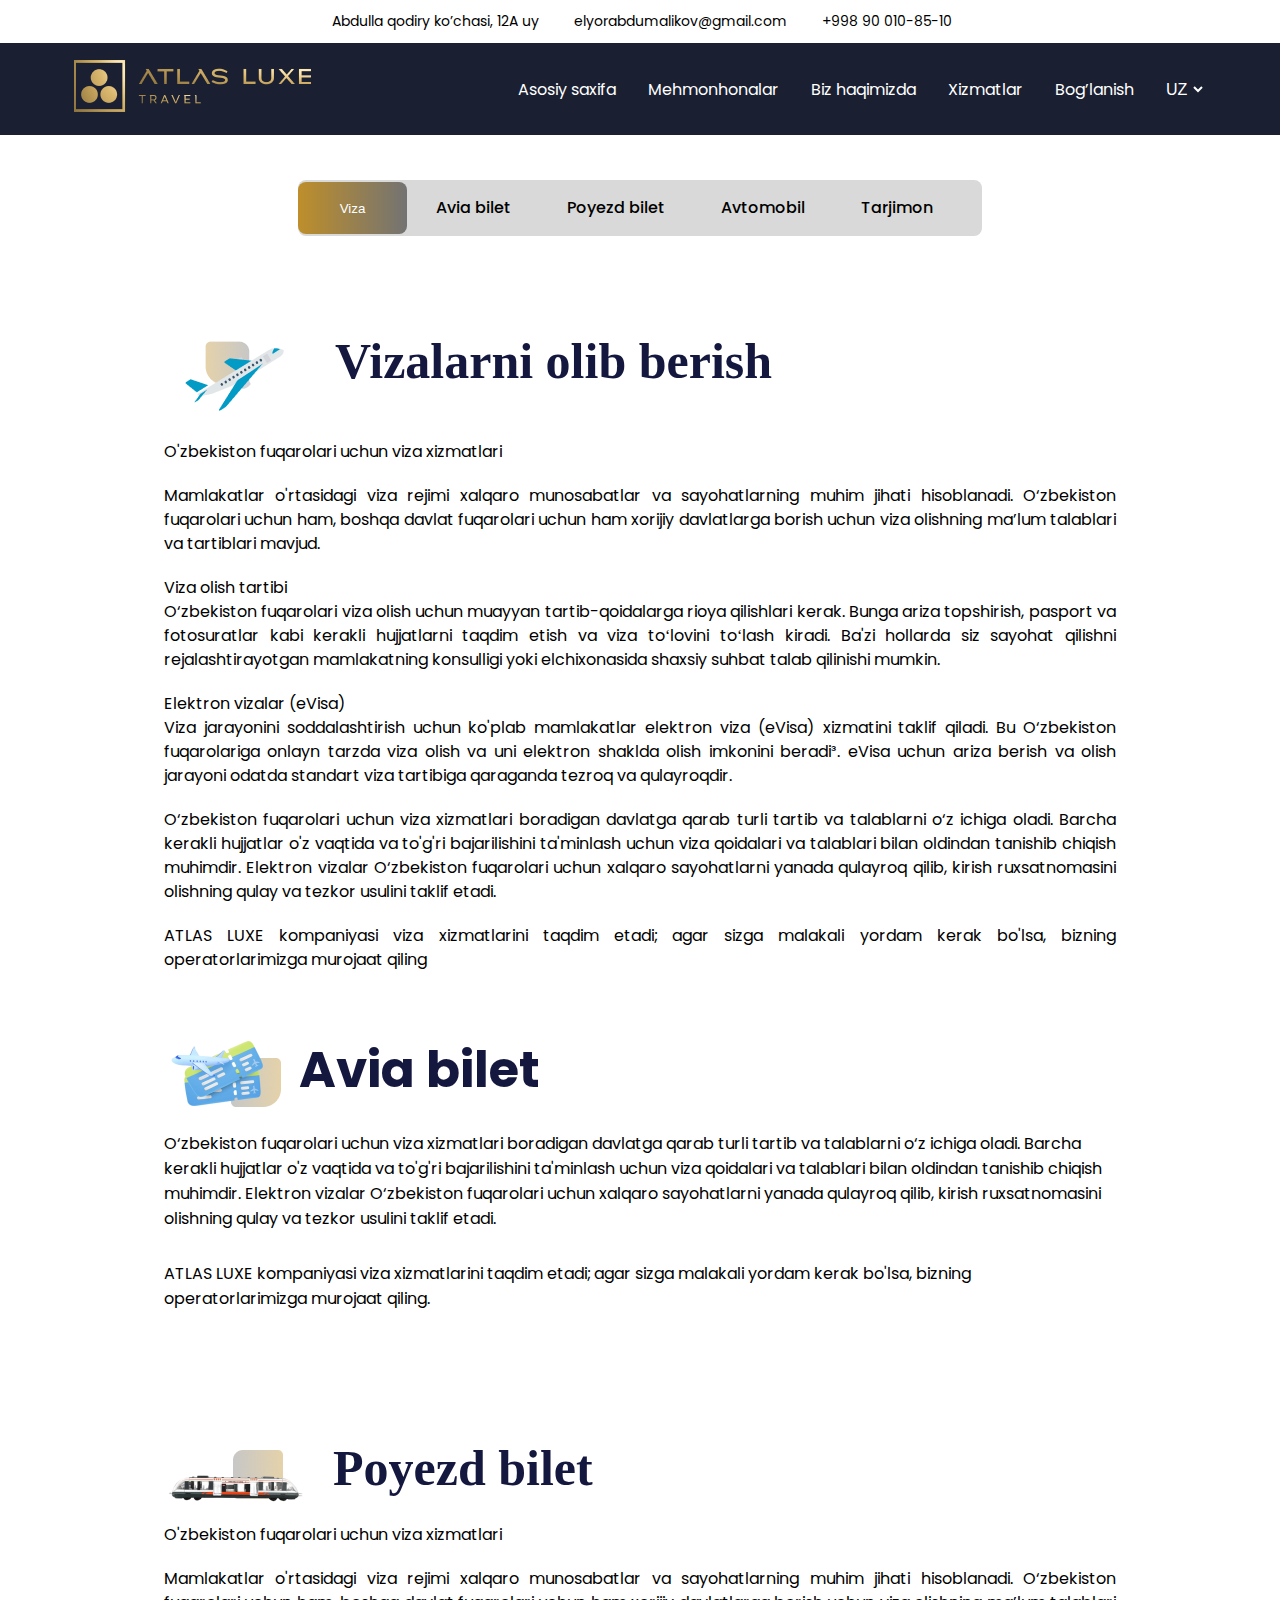
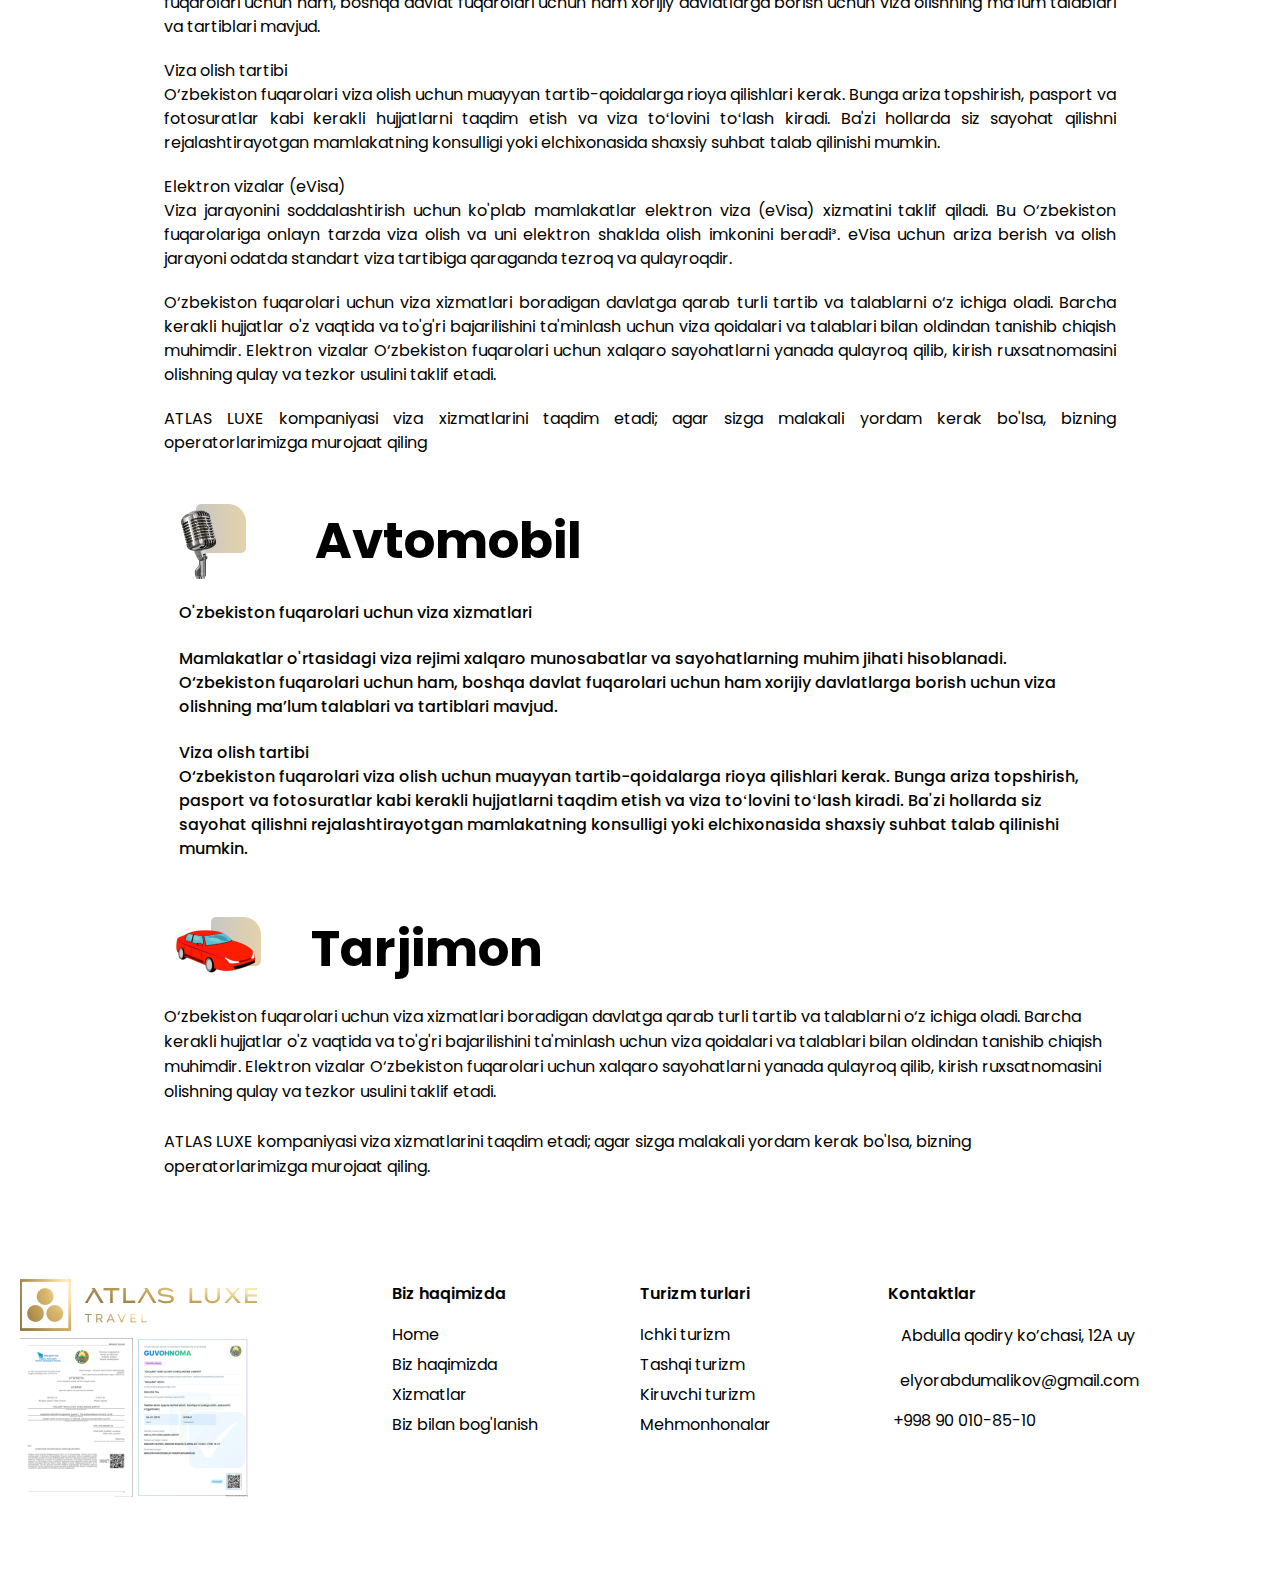
<file: pages/seving.html>
<!DOCTYPE html>
<html lang="en">
  <head>
    <meta charset="UTF-8" />
    <meta name="viewport" content="width=device-width, initial-scale=1.0" />
    <title>Xizmatlar</title>
    <link
      rel="stylesheet"
      href="https://cdnjs.cloudflare.com/ajax/libs/font-awesome/6.6.0/css/all.min.css"
      integrity="sha512-Kc323vGBEqzTmouAECnVceyQqyqdsSiqLQISBL29aUW4U/M7pSPA/gEUZQqv1cwx4OnYxTxve5UMg5GT6L4JJg=="
      crossorigin="anonymous"
      referrerpolicy="no-referrer"
    />
    <link rel="stylesheet" href="../styles/serving.css" />
  </head>
  <body>
    <header class="header">
      <nav class="nav">
        <div class="nav_content">
          <div class="nav_top">
            <div class="container">
              <div class="nav_top_content">
                <div class="nav_top_left">
                  <i class="fa-solid fa-location-dot"></i>
                  <p>Abdulla qodiry ko’chasi, 12A uy</p>
                </div>
                <div class="nav_top_center">
                  <i class="fa-regular fa-envelope"></i>
                  <p>elyorabdumalikov@gmail.com</p>
                </div>
                <a href="tel:998900108510" class="nav_top_right">
                  <i class="fa-solid fa-phone"></i>
                  <p>+998 90 010-85-10</p>
                </a>
              </div>
            </div>
          </div>
          <div class="nav_bottom">
            <div class="container">
              <div class="nav_bottom_content">
                <div class="Logo">
                  <img src="../img/Atlas luxe H 1.png" alt="" />
                </div>
                <ul class="nav_menu">
                  <li><a href="../Index.html">Asosiy saxifa</a></li>
                  <li><a href="./mehmonxonalar.html">Mehmonhonalar</a></li>
                  <li><a href="../pages/Biz haqimizda.html">Biz haqimizda</a></li>
                  <li><a href="#">Xizmatlar</a></li>
                  <li><a href="./Bog'lanish.html">Bog’lanish</a></li>
                </ul>
                <div class="bottom_right">
                  <select class="select-language">
                    <option value="Uz">Uz</option>
                    <option value="Ru">Ru</option>
                  </select>
                </div>
              </div>
            </div>
          </div>
        </div>
      </nav>
    </header>
    <div class="hero">
      <div class="container">
        <div class="hero_content">
          <div class="hero_panel">
            <div class="hero_button">
              <button>Viza</button>
            </div>
            <ul class="hero_list">
              <li><a href="#Avia bilet">Avia bilet</a></li>
              <li><a href="#Poyezd bilet">Poyezd bilet</a></li>
              <li><a href="#Avtomobil">Avtomobil</a></li>
              <li><a href="#Tarjimon">Tarjimon</a></li>
            </ul>
          </div>
        </div>
      </div>
    </div>
    <main class="main">
      <section class="sec_one">
        <div class="container">
          <div class="sec_content">
            <div class="sec_top">
              <img src="../img/Group 51 (1).png" alt="" />
              <h2>Vizalarni olib berish</h2>
            </div>
            <div class="sec_bottom">
              <p class="one_text">
                O'zbekiston fuqarolari uchun viza xizmatlari
              </p>
              <p class="two_text">
                Mamlakatlar o'rtasidagi viza rejimi xalqaro munosabatlar va
                sayohatlarning muhim jihati hisoblanadi. O‘zbekiston fuqarolari
                uchun ham, boshqa davlat fuqarolari uchun ham xorijiy
                davlatlarga borish uchun viza olishning ma’lum talablari va
                tartiblari mavjud.
              </p>
              <p class="three_text">Viza olish tartibi</p>
              <p class="four_text">
                O‘zbekiston fuqarolari viza olish uchun muayyan
                tartib-qoidalarga rioya qilishlari kerak. Bunga ariza
                topshirish, pasport va fotosuratlar kabi kerakli hujjatlarni
                taqdim etish va viza toʻlovini toʻlash kiradi. Ba'zi hollarda
                siz sayohat qilishni rejalashtirayotgan mamlakatning konsulligi
                yoki elchixonasida shaxsiy suhbat talab qilinishi mumkin.
              </p>
              <p class="five_text">Elektron vizalar (eVisa)</p>
              <p class="six_text">
                Viza jarayonini soddalashtirish uchun ko'plab mamlakatlar
                elektron viza (eVisa) xizmatini taklif qiladi. Bu O‘zbekiston
                fuqarolariga onlayn tarzda viza olish va uni elektron shaklda
                olish imkonini beradi³. eVisa uchun ariza berish va olish
                jarayoni odatda standart viza tartibiga qaraganda tezroq va
                qulayroqdir.
              </p>
              <p class="seven_text">
                O‘zbekiston fuqarolari uchun viza xizmatlari boradigan davlatga
                qarab turli tartib va ​​talablarni o‘z ichiga oladi. Barcha
                kerakli hujjatlar o'z vaqtida va to'g'ri bajarilishini
                ta'minlash uchun viza qoidalari va talablari bilan oldindan
                tanishib chiqish muhimdir. Elektron vizalar O‘zbekiston
                fuqarolari uchun xalqaro sayohatlarni yanada qulayroq qilib,
                kirish ruxsatnomasini olishning qulay va tezkor usulini taklif
                etadi.
              </p>
              <p class="eight_text">
                ATLAS LUXE kompaniyasi viza xizmatlarini taqdim etadi; agar
                sizga malakali yordam kerak bo'lsa, bizning operatorlarimizga
                murojaat qiling
              </p>
            </div>
          </div>
        </div>
      </section>
      <section class="sec_two" id="Avia bilet">
        <div class="container">
          <div class="two_content">
            <div class="sec_top">
              <img src="../img/Group 611 (1).png" alt="" />
              <h2>Avia bilet</h2>
            </div>
            <div class="sec_bottom">
              <p>
                O‘zbekiston fuqarolari uchun viza xizmatlari boradigan davlatga
                qarab turli tartib va ​​talablarni o‘z ichiga oladi. Barcha
                kerakli hujjatlar o'z vaqtida va to'g'ri bajarilishini
                ta'minlash uchun viza qoidalari va talablari bilan oldindan
                tanishib chiqish muhimdir. Elektron vizalar O‘zbekiston
                fuqarolari uchun xalqaro sayohatlarni yanada qulayroq qilib,
                kirish ruxsatnomasini olishning qulay va tezkor usulini taklif
                etadi.
              </p>
              <span
                >ATLAS LUXE kompaniyasi viza xizmatlarini taqdim etadi; agar
                sizga malakali yordam kerak bo'lsa, bizning operatorlarimizga
                murojaat qiling.</span
              >
            </div>
          </div>
        </div>
      </section>
      <section class="sec_three" id="Poyezd bilet">
        <div class="container">
          <div class="sec_content">
            <div class="sec_top">
              <img src="../img/Group 612 (2).png" alt="" />
              <h2>Poyezd bilet</h2>
            </div>
            <div class="sec_bottom">
              <p class="one_text">
                O'zbekiston fuqarolari uchun viza xizmatlari
              </p>
              <p class="two_text">
                Mamlakatlar o'rtasidagi viza rejimi xalqaro munosabatlar va
                sayohatlarning muhim jihati hisoblanadi. O‘zbekiston fuqarolari
                uchun ham, boshqa davlat fuqarolari uchun ham xorijiy
                davlatlarga borish uchun viza olishning ma’lum talablari va
                tartiblari mavjud.
              </p>
              <p class="three_text">Viza olish tartibi</p>
              <p class="four_text">
                O‘zbekiston fuqarolari viza olish uchun muayyan
                tartib-qoidalarga rioya qilishlari kerak. Bunga ariza
                topshirish, pasport va fotosuratlar kabi kerakli hujjatlarni
                taqdim etish va viza toʻlovini toʻlash kiradi. Ba'zi hollarda
                siz sayohat qilishni rejalashtirayotgan mamlakatning konsulligi
                yoki elchixonasida shaxsiy suhbat talab qilinishi mumkin.
              </p>
              <p class="five_text">Elektron vizalar (eVisa)</p>
              <p class="six_text">
                Viza jarayonini soddalashtirish uchun ko'plab mamlakatlar
                elektron viza (eVisa) xizmatini taklif qiladi. Bu O‘zbekiston
                fuqarolariga onlayn tarzda viza olish va uni elektron shaklda
                olish imkonini beradi³. eVisa uchun ariza berish va olish
                jarayoni odatda standart viza tartibiga qaraganda tezroq va
                qulayroqdir.
              </p>
              <p class="seven_text">
                O‘zbekiston fuqarolari uchun viza xizmatlari boradigan davlatga
                qarab turli tartib va ​​talablarni o‘z ichiga oladi. Barcha
                kerakli hujjatlar o'z vaqtida va to'g'ri bajarilishini
                ta'minlash uchun viza qoidalari va talablari bilan oldindan
                tanishib chiqish muhimdir. Elektron vizalar O‘zbekiston
                fuqarolari uchun xalqaro sayohatlarni yanada qulayroq qilib,
                kirish ruxsatnomasini olishning qulay va tezkor usulini taklif
                etadi.
              </p>
              <p class="eight_text">
                ATLAS LUXE kompaniyasi viza xizmatlarini taqdim etadi; agar
                sizga malakali yordam kerak bo'lsa, bizning operatorlarimizga
                murojaat qiling
              </p>
            </div>
          </div>
        </div>
      </section>
      <section class="sec_four" id="Avtomobil">
        <div class="container">
          <div class="four_content">
            <div class="four_top">
              <img src="../img/Group 50.png" alt="" />
              <h2>Avtomobil</h2>
            </div>
            <div class="four_bottom">
              <p class="one">O'zbekiston fuqarolari uchun viza xizmatlari</p>
              <p class="two">
                Mamlakatlar o'rtasidagi viza rejimi xalqaro munosabatlar va
                sayohatlarning muhim jihati hisoblanadi. O‘zbekiston fuqarolari
                uchun ham, boshqa davlat fuqarolari uchun ham xorijiy
                davlatlarga borish uchun viza olishning ma’lum talablari va
                tartiblari mavjud.
              </p>
              <p class="three">Viza olish tartibi</p>
              <p class="four">
                O‘zbekiston fuqarolari viza olish uchun muayyan
                tartib-qoidalarga rioya qilishlari kerak. Bunga ariza
                topshirish, pasport va fotosuratlar kabi kerakli hujjatlarni
                taqdim etish va viza toʻlovini toʻlash kiradi. Ba'zi hollarda
                siz sayohat qilishni rejalashtirayotgan mamlakatning konsulligi
                yoki elchixonasida shaxsiy suhbat talab qilinishi mumkin.
              </p>
            </div>
          </div>
        </div>
      </section>
      <div class="sec_five" id="Tarjimon">
        <div class="container">
          <div class="five_content">
            <div class="five_top">
              <img src="../img/Group 619.png" alt="" />
              <h2>Tarjimon</h2>
            </div>
            <div class="five_bottom">
              <p>
                O‘zbekiston fuqarolari uchun viza xizmatlari boradigan davlatga
                qarab turli tartib va ​​talablarni o‘z ichiga oladi. Barcha
                kerakli hujjatlar o'z vaqtida va to'g'ri bajarilishini
                ta'minlash uchun viza qoidalari va talablari bilan oldindan
                tanishib chiqish muhimdir. Elektron vizalar O‘zbekiston
                fuqarolari uchun xalqaro sayohatlarni yanada qulayroq qilib,
                kirish ruxsatnomasini olishning qulay va tezkor usulini taklif
                etadi.
              </p>
              <span
                >ATLAS LUXE kompaniyasi viza xizmatlarini taqdim etadi; agar
                sizga malakali yordam kerak bo'lsa, bizning operatorlarimizga
                murojaat qiling.</span
              >
            </div>
          </div>
        </div>
      </div>
    </main>
    <footer class="footer">
      <div class="container">
        <div class="foot_content">
          <div class="item_logo">
            <div class="logo">
              <img src="../img/Atlas luxe H 1.png" alt="" />
            </div>
            <div class="documents">
              <img src="../img/image 38.png" alt="" />
              <img src="../img/image 39.png" alt="" />
            </div>
          </div>
          <div class="item_menyu">
            <h3>Biz haqimizda</h3>
            <ul class="foot_list_one">
              <li><a href="">Home</a></li>
              <li><a href="/pages/Biz haqimizda.html">Biz haqimizda</a></li>
              <li><a href="/pages/seving.html">Xizmatlar</a></li>
              <li><a href="../pages/Bog'lanish.html">Biz bilan bog'lanish</a></li>
            </ul>
          </div>
          <div class="item_menyu">
            <h3>Turizm turlari</h3>
            <ul class="foot_list_two">
              <li>Ichki turizm</li>
              <li>Tashqi turizm</li>
              <li>Kiruvchi turizm</li>
              <li><a href="/pages/mehmonxonalar.html">Mehmonhonalar</a></li>
            </ul>
          </div>
          <div class="item_icons">
            <h3>Kontaktlar</h3>
            <div class="location">
              <i class="fa-solid fa-location-dot"></i>
              <p>Abdulla qodiry ko’chasi, 12A uy</p>
            </div>
            <div class="mail">
              <i class="fa-regular fa-envelope"></i>
              <p>elyorabdumalikov@gmail.com</p>
            </div>
            <div class="phone">
              <i class="fa-solid fa-phone"></i>
              <a href="Tel:+998900108510">+998 90 010-85-10</a>
            </div>
            <div class="foot_icons">
              <i class="fa-brands fa-facebook-f"></i>
              <i
                class="fa-brands fa-square-instagram"
                style="color: #e307f2"
              ></i>
              <i class="fa-brands fa-twitter"></i>
            </div>
          </div>
        </div>
      </div>
    </footer>
  </body>
</html>
</file>
<file: styles/style.css>
@import url("https://fonts.googleapis.com/css2?family=Inter:ital,opsz,wght@0,14..32,100..900;1,14..32,100..900&family=Poppins:ital,wght@0,100;0,200;0,300;0,400;0,500;0,600;0,700;0,800;0,900;1,100;1,200;1,300;1,400;1,500;1,600;1,700;1,800;1,900&display=swap");
* {
  margin: 0;
  padding: 0;
  box-sizing: border-box;
}

.container {
  max-width: 1240px;
  margin: auto;
  padding-left: 20px;
  padding-right: 20px;
}

html,
body {
  scroll-behavior: smooth;
}

.nav_content {
  display: flex;
  flex-direction: column;
}
.nav_content .nav_top {
  display: flex;
  justify-content: center;
  width: 100%;
  gap: 32px;
}
.nav_content .nav_top .nav_top_content {
  display: flex;
  gap: 32px;
  height: 43px;
}
@media (max-width: 767px) {
  .nav_content .nav_top .nav_top_content {
    display: none;
  }
}
.nav_content .nav_top .nav_top_left,
.nav_content .nav_top .nav_top_center,
.nav_content .nav_top .nav_top_right {
  display: flex;
  gap: 13px;
  font-size: 14px;
  font-family: "Poppins", sans-serif;
  align-items: center;
  text-decoration: none;
  color: black;
}
@media (max-width: 767px) {
  .nav_content .nav_top .nav_top_left,
  .nav_content .nav_top .nav_top_center,
  .nav_content .nav_top .nav_top_right {
    display: none;
  }
}
.nav_content .nav_bottom {
  display: flex;
  height: 92px;
  background: #1a2031;
  flex-direction: column;
}
@media (max-width: 767px) {
  .nav_content .nav_bottom {
    display: flex;
    justify-content: center;
    height: 60px;
  }
}
.nav_content .nav_bottom .nav_bottom_content {
  display: flex;
  align-items: center;
}
@media (max-width: 767px) {
  .nav_content .nav_bottom .nav_bottom_content .Logo img {
    width: 134px;
    height: 29px;
  }
}
.nav_content .nav_bottom .nav_menu {
  font-family: "Poppins", serif;
  display: flex;
  align-items: center;
  gap: 32px;
  margin-left: 207px;
}
.nav_content .nav_bottom .nav_menu a {
  text-decoration: none;
  color: white;
}
.nav_content .nav_bottom .nav_menu li {
  display: flex;
  align-items: center;
  justify-content: center;
  font-size: 16px;
  color: white;
  list-style: none;
  cursor: pointer;
}
@media (max-width: 767px) {
  .nav_content .nav_bottom .nav_menu li {
    display: none;
  }
}
.nav_content .nav_bottom .bottom_right {
  display: flex;
  align-items: center;
  margin-left: 28px;
  margin-right: 4px;
  gap: 4px;
}
.nav_content .nav_bottom .bottom_right .language-select {
  border: none;
  background: transparent;
  outline: none;
  font-size: 16px;
  color: white;
  text-transform: uppercase;
  background-color: #1A2031;
}
@media (max-width: 767px) {
  .nav_content .nav_bottom .bottom_right {
    display: none;
  }
}

.hero_content {
  border-radius: 12px;
  height: 494px;
  margin-top: 66px;
  background: url(../img/Rectangle\ 169.png) center/cover no-repeat;
  display: flex;
}
@media (max-width: 767px) {
  .hero_content {
    height: 197px;
    margin-top: 21px;
  }
}
.hero_content .hero_left {
  display: flex;
  flex-direction: column;
  margin-left: 48px;
}
@media (max-width: 767px) {
  .hero_content .hero_left {
    width: 52%;
    margin-left: 14px;
  }
}
.hero_content .hero_left h2 {
  margin-top: 50px;
  font-size: 64px;
  color: white;
  width: 570px;
  text-align: left;
}
@media (max-width: 767px) {
  .hero_content .hero_left h2 {
    font-family: Volkhov;
    font-size: 28px;
    font-weight: 700;
    line-height: 33.6px;
    width: 210px;
    margin-top: 19px;
  }
}
.hero_content .hero_left p {
  width: 60%;
  font-size: 24px;
  color: white;
  font-weight: 400;
}
@media (max-width: 767px) {
  .hero_content .hero_left p {
    display: none;
  }
}
.hero_content .hero_left button {
  display: flex;
  align-items: center;
  justify-content: center;
  margin-top: 31px;
  margin-bottom: 58px;
  width: 203px;
  height: 52px;
  border-radius: 12px;
  background-color: #000000;
  cursor: pointer;
  border: none;
}
@media (max-width: 767px) {
  .hero_content .hero_left button {
    width: 177px;
    height: 44px;
    margin-bottom: 18px;
    margin-top: 0px;
  }
}
.hero_content .hero_right {
  display: flex;
  justify-content: center;
  align-items: center;
}
@media (max-width: 767px) {
  .hero_content .hero_right {
    width: 45%;
  }
  .hero_content .hero_right img {
    width: 171px;
    height: 145px;
  }
}

.container h2 {
  text-align: center;
  margin-top: 121px;
  margin-bottom: 32px;
  font-size: 50px;
  color: #14183e;
}
@media (max-width: 767px) {
  .container h2 {
    margin-top: 77px;
    margin-bottom: 14px;
  }
}

.sec_content {
  display: flex;
  justify-content: space-evenly;
  gap: 25px;
}
@media (max-width: 767px) {
  .sec_content {
    flex-direction: column;
    align-items: center;
  }
}
.sec_content .sec_card {
  background-color: white;
  border-radius: 10px;
  box-shadow: 0 4px 8px rgba(0, 0, 0, 0.1);
  overflow: hidden;
  width: 383px;
  height: 399px;
}
.sec_content .sec_card h3 {
  align-items: center;
  font-size: 1.2rem;
  color: #333;
  margin: 15px;
}
.sec_content .sec_card img {
  height: 280px;
  width: 100%;
}
.sec_content .sec_card .info {
  display: flex;
  justify-content: space-between;
  padding: 15px 0 29px 24px;
  font-size: 0.9em;
  color: #555;
  padding: 18px;
}
@media (max-width: 768px) {
  .sec_content .sec_card {
    max-width: 100%;
  }
  .sec_content .sec_card h3 {
    font-size: 18px;
    font-weight: 500;
    line-height: 22.41px;
    text-align: left;
  }
  .sec_content .sec_card .info {
    display: flex;
    justify-content: space-between;
    padding: 15px 0 29px 24px;
    font-size: 0.9em;
    color: #555;
    padding: 18px;
  }
}

.two_content {
  font-family: "Poppins", sans-serif;
  height: 498px;
  display: flex;
  justify-content: space-between;
  flex-wrap: wrap;
}
@media (max-width: 767px) {
  .two_content {
    height: -moz-max-content;
    height: max-content;
  }
}
.two_content h4 {
  width: 100%;
  font-family: Volkhov;
  font-size: 42px;
  font-weight: 700;
  line-height: 54.18px;
  text-align: center;
  margin-top: 173px;
  margin-bottom: 70px;
}
@media (max-width: 767px) {
  .two_content h4 {
    margin-top: 86px;
    margin-bottom: 30px;
    font-size: 28px;
    font-weight: 700;
    line-height: 36.12px;
    text-align: center;
  }
}

.two_cards {
  margin-bottom: 28px;
  display: flex;
  flex-direction: column;
  align-items: center;
  width: 15%;
  padding: 20px;
}
.two_cards img {
  height: 85px;
  margin-bottom: 23px;
}
@media (max-width: 767px) {
  .two_cards img {
    width: 145px;
    height: 134px;
    margin-bottom: 0px;
  }
}
.two_cards p {
  font-family: Poppins;
  font-size: 20px;
  font-weight: 400;
  line-height: 30px;
  text-align: center;
  margin-bottom: 13px;
}
.two_cards span {
  font-family: Poppins;
  font-size: 16px;
  font-weight: 500;
  line-height: 26px;
  text-align: center;
}
@media (max-width: 767px) {
  .two_cards {
    width: 250px;
    margin: auto;
    margin-bottom: 64px;
  }
}

.two_cards:hover {
  background-color: rgb(255, 255, 255);
  border-radius: 21px;
  box-shadow: 0 4px 30px rgba(0, 0, 0, 0.1);
  transition: 0.5s;
}

.sec_three {
  font-family: "Poppins", sans-serif;
  margin-top: 190px;
  background-color: #112b3c;
  height: 800px;
}
.sec_three h3 {
  width: 100%;
  font-size: 50px;
  font-weight: 700;
  line-height: 64.5px;
  text-align: center;
  color: white;
  padding-top: 59px;
  margin-bottom: 98px;
}
.sec_three .three_content {
  display: flex;
  gap: 24px;
}
.sec_three .three_cards {
  display: flex;
  justify-content: space-between;
  flex-direction: column;
  width: 23%;
  height: 385px;
  background-color: white;
  border-radius: 12px;
}
.sec_three .three_cards .cards_top img {
  width: 100%;
}
.sec_three .three_cards .cards_bottom img {
  width: 100%;
  padding: 0px 18px 0px 18px;
}
.sec_three .three_cards .cards_bottom p {
  padding: 8px 0px 32px 18px;
  font-family: Poppins;
  font-size: 18px;
  font-weight: 600;
  line-height: 23.76px;
}
@media (max-width: 767px) {
  .sec_three {
    height: -moz-max-content;
    height: max-content;
    margin-top: 0;
  }
  .sec_three h3 {
    padding-top: 100px;
    margin-bottom: 35px;
    font-size: 32px;
    font-weight: 700;
    line-height: 41.28px;
    text-align: center;
  }
  .sec_three .three_content {
    overflow-x: auto;
  }
  .sec_three .three_cards {
    width: 310px;
    margin-bottom: 145px;
  }
  .sec_three .three_cards .cards_top img {
    width: 310px;
  }
}

.sec_four h2 {
  width: 100%;
  font-size: 50px;
  font-weight: 700;
  line-height: 64.5px;
  text-align: center;
  color: #14183e;
}
@media (max-width: 767px) {
  .sec_four h2 {
    font-style: 32px;
    line-height: 40px;
  }
}

.four_content {
  font-family: "Poppins", sans-serif;
  display: flex;
  justify-content: space-between;
}
.four_content .four_cards {
  display: flex;
  flex-direction: column;
  width: 30%;
}
.four_content .four_cards img {
  display: flex;
  align-items: center;
  width: 100%;
}
.four_content .four_cards .info {
  font-size: 30px;
  text-align: center;
}
@media (max-width: 767px) {
  .four_content {
    overflow-x: scroll;
  }
  .four_content .four_cards {
    width: 310px;
  }
  .four_content .four_cards img {
    width: 310px;
  }
}

.footer {
  margin-top: 100px;
  margin-bottom: 75px;
}
.footer .foot_content {
  font-family: "Poppins", sans-serif;
  display: grid;
  grid-template-columns: 3fr 2fr 2fr 3fr;
  height: 240px;
}
@media (max-width: 767px) {
  .footer .foot_content {
    height: -moz-max-content;
    height: max-content;
    grid-template-columns: 1fr 1fr;
  }
  .footer .foot_content .item_icons, .footer .foot_content .item_logo {
    grid-column: 1/-1;
  }
}
.footer .foot_content .item_logo .documents {
  margin: 5px;
  display: flex;
  align-items: center;
  gap: 23px;
}
.footer .foot_content .item_menyu {
  margin-top: 5px;
}
.footer .foot_content .item_menyu h3 {
  font-size: 16px;
  font-weight: 600;
  line-height: 19.92px;
  text-align: left;
}
.footer .foot_content .item_menyu .foot_list_one,
.footer .foot_content .item_menyu .foot_list_two {
  margin-top: 17px;
  font-size: 16px;
  font-weight: 400;
  text-align: left;
  line-height: 19.92px;
}
.footer .foot_content .item_menyu .foot_list_one li,
.footer .foot_content .item_menyu .foot_list_two li {
  line-height: 30px;
  list-style: none;
}
.footer .foot_content .item_menyu .foot_list_one li a,
.footer .foot_content .item_menyu .foot_list_two li a {
  text-decoration: none;
  color: black;
}
.footer .foot_content .item_icons {
  margin-top: 5px;
}
.footer .foot_content .item_icons h3 {
  font-size: 16px;
  font-weight: 600;
  line-height: 19.92px;
  text-align: left;
}
.footer .foot_content .item_icons .location {
  margin-top: 20px;
  display: flex;
  gap: 13px;
}
.footer .foot_content .item_icons .mail {
  margin-top: 20px;
  display: flex;
  gap: 12px;
}
.footer .foot_content .item_icons .phone {
  margin-top: 15px;
  display: flex;
  gap: 5px;
}
.footer .foot_content .item_icons .phone a {
  text-decoration: none;
  color: black;
}
.footer .foot_content .item_icons .foot_icons {
  margin-top: 27px;
  display: flex;
  gap: 25px;
}/*# sourceMappingURL=style.css.map */
</file>
<file: styles/about/biz haqimizda/bizhaqimizda.css>
@import url("https://fonts.googleapis.com/css2?family=Inter:ital,opsz,wght@0,14..32,100..900;1,14..32,100..900&family=Poppins:ital,wght@0,100;0,200;0,300;0,400;0,500;0,600;0,700;0,800;0,900;1,100;1,200;1,300;1,400;1,500;1,600;1,700;1,800;1,900&display=swap");
* {
  margin: 0;
  padding: 0;
  box-sizing: border-box;
}

.container {
  max-width: 1240px;
  margin: auto;
  padding-left: 20px;
  padding-right: 20px;
}

html,
body {
  scroll-behavior: smooth;
}

.nav_content {
  display: flex;
  flex-direction: column;
}
.nav_content .nav_top {
  display: flex;
  justify-content: center;
  width: 100%;
  gap: 32px;
}
.nav_content .nav_top .nav_top_content {
  display: flex;
  gap: 32px;
  height: 43px;
}
@media (max-width: 767px) {
  .nav_content .nav_top .nav_top_content {
    display: none;
  }
}
.nav_content .nav_top .nav_top_left,
.nav_content .nav_top .nav_top_center,
.nav_content .nav_top .nav_top_right {
  display: flex;
  gap: 13px;
  font-size: 14px;
  font-family: "Poppins", sans-serif;
  align-items: center;
  text-decoration: none;
  color: black;
}
@media (max-width: 767px) {
  .nav_content .nav_top .nav_top_left,
  .nav_content .nav_top .nav_top_center,
  .nav_content .nav_top .nav_top_right {
    display: none;
  }
}
.nav_content .nav_bottom {
  display: flex;
  height: 92px;
  background: #1a2031;
  flex-direction: column;
}
@media (max-width: 767px) {
  .nav_content .nav_bottom {
    display: flex;
    justify-content: center;
    height: 60px;
  }
}
.nav_content .nav_bottom .nav_bottom_content {
  display: flex;
  align-items: center;
}
@media (max-width: 767px) {
  .nav_content .nav_bottom .nav_bottom_content .Logo img {
    width: 134px;
    height: 29px;
  }
}
.nav_content .nav_bottom .nav_menu {
  font-family: "Poppins", serif;
  display: flex;
  align-items: center;
  gap: 32px;
  margin-left: 207px;
}
.nav_content .nav_bottom .nav_menu a {
  text-decoration: none;
  color: white;
}
.nav_content .nav_bottom .nav_menu li {
  display: flex;
  align-items: center;
  justify-content: center;
  font-size: 16px;
  color: white;
  list-style: none;
  cursor: pointer;
}
@media (max-width: 767px) {
  .nav_content .nav_bottom .nav_menu li {
    display: none;
  }
}
.nav_content .nav_bottom .bottom_right {
  display: flex;
  align-items: center;
  margin-left: 28px;
  margin-right: 4px;
  gap: 4px;
}
.nav_content .nav_bottom .bottom_right .language-select {
  border: none;
  background: transparent;
  outline: none;
  font-size: 16px;
  color: white;
  text-transform: uppercase;
  background-color: #1a2031;
}
@media (max-width: 767px) {
  .nav_content .nav_bottom .bottom_right {
    display: none;
  }
}

.sec_text {
  width: 952px;
}
@media (max-width: 767px) {
  .sec_text {
    width: 389px;
  }
}
.sec_text h1 {
  margin-top: 58px;
  margin-bottom: 11px;
  font-size: 50px;
  font-weight: 700;
  line-height: 64.5px;
  text-align: left;
}
.sec_text p {
  font-family: Poppins;
  font-size: 16px;
  font-weight: 500;
  line-height: 24px;
  text-align: left;
}
@media (max-width: 767px) {
  .sec_text p {
    width: 389px;
    font-family: Poppins;
    font-size: 16px;
    font-weight: 500;
    line-height: 24px;
    text-align: left;
    text-align: justify;
    padding-right: 17px;
  }
}
.sec_text .sec_one_text .top {
  margin-bottom: 24px;
}
.sec_text .sec_one_text .bottom {
  margin-bottom: 24px;
}
.sec_text .sec_two_text .bottom {
  margin-bottom: 24px;
}
.sec_text .sec_three_text .bottom {
  margin-bottom: 24px;
}
.sec_text .sec_four_text p {
  margin-bottom: 24px;
}

.sec_two h3 {
  margin-top: 69px;
  margin-bottom: 46px;
  font-size: 32px;
  font-weight: 700;
  line-height: 41.28px;
  text-align: center;
  color: #14183e;
}
.sec_two .two_img {
  display: flex;
  gap: 125px;
  justify-content: center;
}
@media (max-width: 767px) {
  .sec_two .two_img {
    gap: 24px;
  }
}
@media (max-width: 767px) {
  .sec_two h2 {
    font-family: Volkhov;
    font-size: 32px;
    font-weight: 700;
    line-height: 41.28px;
    width: 260px;
  }
  .sec_two .two_img {
    flex-direction: column;
  }
}

.footer {
  margin-top: 100px;
  margin-bottom: 75px;
}
@media (max-width: 767px) {
  .footer {
    display: flex;
    justify-content: center;
  }
}
.footer .foot_content {
  display: grid;
  grid-template-columns: 3fr 2fr 2fr 3fr;
  height: 240px;
}
@media (max-width: 767px) {
  .footer .foot_content {
    height: -moz-max-content;
    height: max-content;
    grid-template-columns: 1fr 1fr;
  }
  .footer .foot_content .item_logo {
    grid-column: 1/-1;
    display: flex;
    align-items: center;
    flex-direction: column;
  }
  .footer .foot_content .item_logo .logo {
    margin-bottom: 24px;
  }
  .footer .foot_content .item_logo .documents {
    display: flex;
    gap: 24px;
    margin-bottom: 34px;
  }
  .footer .foot_content .item_icons {
    grid-column: 1/-1;
  }
}
.footer .item_menyu {
  margin-top: 5px;
}
.footer .item_menyu h3 {
  font-size: 16px;
  font-weight: 600;
  line-height: 19.92px;
  text-align: left;
}
.footer .item_menyu .foot_list_one,
.footer .item_menyu .foot_list_two {
  margin-top: 17px;
  font-size: 16px;
  font-weight: 400;
  text-align: left;
  line-height: 19.92px;
}
.footer .item_menyu .foot_list_one li,
.footer .item_menyu .foot_list_two li {
  line-height: 30px;
  list-style: none;
}
.footer .item_menyu .foot_list_one li a,
.footer .item_menyu .foot_list_two li a {
  text-decoration: none;
  color: black;
}
.footer .item_icons {
  margin-top: 5px;
}
.footer .item_icons h3 {
  font-size: 16px;
  font-weight: 600;
  line-height: 19.92px;
  text-align: left;
}
.footer .item_icons .location {
  margin-top: 20px;
  display: flex;
  gap: 13px;
}
.footer .item_icons .mail {
  margin-top: 20px;
  display: flex;
  gap: 12px;
}
.footer .item_icons .phone {
  margin-top: 15px;
  display: flex;
  gap: 5px;
}
.footer .item_icons .phone a {
  text-decoration: none;
  color: black;
}
.footer .item_icons .foot_icons {
  margin-top: 27px;
  display: flex;
  gap: 25px;
}/*# sourceMappingURL=bizhaqimizda.css.map */
</file>
<file: styles/mehmonxonalar/mehmonxonalar.css>
@import url("https://fonts.googleapis.com/css2?family=Inter:ital,opsz,wght@0,14..32,100..900;1,14..32,100..900&family=Poppins:ital,wght@0,100;0,200;0,300;0,400;0,500;0,600;0,700;0,800;0,900;1,100;1,200;1,300;1,400;1,500;1,600;1,700;1,800;1,900&display=swap");
* {
  margin: 0;
  padding: 0;
  box-sizing: border-box;
}

.container {
  max-width: 1240px;
  margin: auto;
}

html,
body {
  scroll-behavior: smooth;
  font-family: "Poppins", serif;
}

.nav_content {
  display: flex;
  flex-direction: column;
}

.nav_content .nav_top {
  display: flex;
  justify-content: center;
  width: 100%;
  gap: 32px;
  height: 43px;
}
@media (max-width: 767px) {
  .nav_content .nav_top {
    display: none;
  }
}

.nav_content .nav_top .nav_top_content {
  display: flex;
  gap: 32px;
}

.nav_content .nav_top .nav_top_left,
.nav_content .nav_top .nav_top_center,
.nav_content .nav_top .nav_top_right {
  display: flex;
  gap: 3px;
  font-size: 14px;
  font-family: "Poppins", sans-serif;
  align-items: center;
  text-decoration: none;
  color: black;
}

.nav_content .nav_bottom {
  display: flex;
  height: 92px;
  background: #1a2031;
  flex-direction: column;
}

.nav_content .nav_bottom .nav_bottom_content {
  display: flex;
}

.nav_content .nav_bottom .nav_menu {
  display: flex;
  align-items: center;
  gap: 32px;
  margin-left: 207px;
}
@media (max-width: 767px) {
  .nav_content .nav_bottom .nav_menu {
    display: none;
  }
}

.nav_content .nav_bottom .nav_menu a {
  text-decoration: none;
}

.nav_content .nav_bottom .nav_menu li {
  display: flex;
  align-items: center;
  justify-content: center;
  font-size: 16px;
  color: white;
  list-style: none;
  cursor: pointer;
}
.nav_content .nav_bottom .nav_menu li a {
  color: white;
}

.nav_content .nav_bottom .bottom_right {
  display: flex;
  align-items: center;
  justify-content: center;
  margin-left: 28px;
  gap: 4px;
}
.nav_content .nav_bottom .bottom_right .language-select {
  border: none;
  background: transparent;
  background-color: #1a2031;
  outline: none;
  font-size: 16px;
  color: white;
  text-transform: uppercase;
}
@media (max-width: 767px) {
  .nav_content .nav_bottom .bottom_right {
    display: none;
  }
}

.container h1 {
  margin-top: 58px;
  margin-bottom: 32px;
  text-align: center;
  font-family: Volkhov;
  font-size: 50px;
  font-weight: 700;
  line-height: 64.5px;
  text-align: center;
}
@media (max-width: 767px) {
  .container h1 {
    margin-bottom: 20px;
    font-size: 32px;
    font-weight: 700;
    line-height: 41.28px;
    text-align: center;
  }
}

.hero_content {
  display: flex;
  flex-wrap: wrap;
  gap: 24px;
}
@media (max-width: 767px) {
  .hero_content {
    flex-direction: column;
    padding-left: 23px;
    padding-right: 23px;
  }
}
.hero_content .hero_cart {
  box-shadow: 0 4px 8px rgba(0, 0, 0, 0.1);
  border-radius: 24px;
  height: 600px;
  width: 32%;
  overflow: hidden;
}
@media (max-width: 767px) {
  .hero_content .hero_cart {
    width: 100%;
    height: -moz-max-content;
    height: max-content;
  }
}
.hero_content .hero_cart .hero_top img {
  width: 100%;
  height: 363px;
}
.hero_content .hero_cart .hero_top h2 {
  margin-top: 16px;
  margin-left: 14px;
}
.hero_content .hero_cart .hero_bottom {
  padding: 0px 20px 14px 14px;
}
.hero_content .hero_cart .hero_bottom p {
  line-height: 21px;
  padding-bottom: 14px;
}
.hero_content .hero_cart .hero_bottom img {
  margin-top: 9px;
  margin-bottom: 6px;
}

.sec_one h3 {
  margin-top: 120px;
  text-align: center;
  margin-bottom: 48px;
  font-size: 50px;
  font-weight: 700;
  line-height: 64.5px;
  text-align: center;
}
@media (max-width: 767px) {
  .sec_one h3 {
    font-size: 32px;
    font-weight: 700;
    line-height: 41.28px;
    text-align: center;
  }
}

.sec_content {
  display: flex;
  gap: 20px;
}
.sec_content .sec_cart {
  width: 32%;
}
.sec_content .sec_cart img {
  border-radius: 24px;
  width: 384px;
  height: 363px;
}
.sec_content .sec_cart p {
  margin-top: 16px;
  font-family: Poppins;
  font-size: 30px;
  font-weight: 500;
  line-height: 45px;
  text-align: center;
}
@media (max-width: 767px) {
  .sec_content {
    padding-left: 5px;
    overflow-x: auto;
  }
  .sec_content .sec_cart {
    width: 100%;
  }
}

.footer {
  margin-top: 100px;
  margin-bottom: 75px;
}
@media (max-width: 767px) {
  .footer {
    display: flex;
    justify-content: center;
  }
}
.footer .foot_content {
  display: grid;
  grid-template-columns: 3fr 2fr 2fr 3fr;
  height: 240px;
}
@media (max-width: 767px) {
  .footer .foot_content {
    height: -moz-max-content;
    height: max-content;
    grid-template-columns: 1fr 1fr;
  }
  .footer .foot_content .item_logo {
    grid-column: 1/-1;
    display: flex;
    align-items: center;
    flex-direction: column;
  }
  .footer .foot_content .item_logo .logo {
    margin-bottom: 24px;
  }
  .footer .foot_content .item_logo .documents {
    display: flex;
    gap: 24px;
    margin-bottom: 34px;
  }
  .footer .foot_content .item_icons {
    grid-column: 1/-1;
  }
}
.footer .item_menyu {
  margin-top: 5px;
}
.footer .item_menyu h3 {
  font-size: 16px;
  font-weight: 600;
  line-height: 19.92px;
  text-align: left;
}
.footer .item_menyu .foot_list_one,
.footer .item_menyu .foot_list_two {
  margin-top: 17px;
  font-size: 16px;
  font-weight: 400;
  text-align: left;
  line-height: 19.92px;
}
.footer .item_menyu .foot_list_one li,
.footer .item_menyu .foot_list_two li {
  line-height: 30px;
  list-style: none;
}
.footer .item_menyu .foot_list_one li a,
.footer .item_menyu .foot_list_two li a {
  text-decoration: none;
  color: black;
}
.footer .item_icons {
  margin-top: 5px;
}
.footer .item_icons h3 {
  font-size: 16px;
  font-weight: 600;
  line-height: 19.92px;
  text-align: left;
}
.footer .item_icons .location {
  margin-top: 20px;
  display: flex;
  gap: 13px;
}
.footer .item_icons .mail {
  margin-top: 20px;
  display: flex;
  gap: 12px;
}
.footer .item_icons .phone {
  margin-top: 15px;
  display: flex;
  gap: 5px;
}
.footer .item_icons .phone a {
  text-decoration: none;
  color: black;
}
.footer .item_icons .foot_icons {
  margin-top: 27px;
  display: flex;
  gap: 25px;
}/*# sourceMappingURL=mehmonxonalar.css.map */
</file>
<file: styles/serving.css>
@import url("https://fonts.googleapis.com/css2?family=Inter:ital,opsz,wght@0,14..32,100..900;1,14..32,100..900&family=Poppins:ital,wght@0,100;0,200;0,300;0,400;0,500;0,600;0,700;0,800;0,900;1,100;1,200;1,300;1,400;1,500;1,600;1,700;1,800;1,900&display=swap");
@import url("https://fonts.googleapis.com/css2?family=Inter:ital,opsz,wght@0,14..32,100..900;1,14..32,100..900&family=Poppins:ital,wght@0,100;0,200;0,300;0,400;0,500;0,600;0,700;0,800;0,900;1,100;1,200;1,300;1,400;1,500;1,600;1,700;1,800;1,900&display=swap");
* {
  margin: 0;
  padding: 0;
  box-sizing: border-box;
}

.container {
  max-width: 1240px;
  margin: auto;
}
@media (max-width: 767px) {
  .container {
    width: 100%;
  }
}

html,
body {
  scroll-behavior: smooth;
  font-family: "Poppins", serif;
}

.nav_content {
  display: flex;
  flex-direction: column;
}
.nav_content .nav_top {
  display: flex;
  justify-content: center;
  width: 100%;
  gap: 32px;
  height: 43px;
}
@media (max-width: 767px) {
  .nav_content .nav_top {
    display: none;
  }
}
.nav_content .nav_top .nav_top_content {
  display: flex;
  gap: 32px;
}
.nav_content .nav_top .nav_top_left,
.nav_content .nav_top .nav_top_center,
.nav_content .nav_top .nav_top_right {
  display: flex;
  gap: 3px;
  font-size: 14px;
  font-family: "Poppins", sans-serif;
  align-items: center;
  text-decoration: none;
  color: black;
}
.nav_content .nav_bottom {
  display: flex;
  height: 92px;
  background: #1a2031;
  flex-direction: column;
}
.nav_content .nav_bottom .nav_bottom_content {
  display: flex;
}
@media (max-width: 767px) {
  .nav_content .nav_bottom .nav_bottom_content {
    width: 100% !important;
  }
}
.nav_content .nav_bottom .nav_menu {
  display: flex;
  align-items: center;
  gap: 32px;
  margin-left: 207px;
}
.nav_content .nav_bottom .nav_menu a {
  text-decoration: none;
  color: white;
}
.nav_content .nav_bottom .nav_menu li {
  display: flex;
  align-items: center;
  justify-content: center;
  font-size: 16px;
  color: white;
  list-style: none;
  cursor: pointer;
}
@media (max-width: 767px) {
  .nav_content .nav_bottom .nav_menu {
    display: none;
  }
}
.nav_content .nav_bottom .bottom_right {
  display: flex;
  align-items: center;
  justify-content: center;
  margin-left: 28px;
  gap: 4px;
}
@media (max-width: 767px) {
  .nav_content .nav_bottom .bottom_right {
    display: none;
  }
}
.nav_content .nav_bottom .bottom_right .select-language {
  border: none;
  background: transparent;
  outline: none;
  font-size: 16px;
  color: white;
  text-transform: uppercase;
  background-color: #1a2031;
}

.hero {
  margin-top: 45px;
  display: flex;
}
@media (max-width: 767px) {
  .hero {
    display: none;
  }
}
.hero .hero_content {
  display: flex;
  background-color: #d9d9d9;
  width: 684px;
  height: 56px;
  border-radius: 8px;
}
.hero .hero_content .hero_panel {
  display: flex;
}
.hero .hero_content .hero_panel .hero_button {
  display: flex;
  justify-content: center;
  align-items: center;
}
.hero .hero_content .hero_panel .hero_button button {
  width: 109px;
  height: 52px;
  border-radius: 8px;
  background: linear-gradient(90deg, #bd8e2b 1%, #737373 100%);
  border: none;
  color: white;
}
.hero .hero_content .hero_panel .hero_list {
  font-size: 16px;
  font-weight: 500;
  line-height: 19.92px;
  text-align: left;
  margin-left: 29px;
  display: flex;
  justify-content: center;
  align-items: center;
  gap: 56px;
  list-style: none;
}
.hero .hero_content .hero_panel .hero_list a {
  text-decoration: none;
  color: black;
}

.sec_one {
  display: flex;
}

.sec_content {
  margin-top: 69px;
}
.sec_content .sec_top {
  display: flex;
  align-items: center;
  justify-content: start;
  gap: 25px;
}
.sec_content .sec_top h2 {
  font-family: Volkhov;
  font-size: 50px;
  font-weight: 700;
  line-height: 64.5px;
  text-align: center;
  color: #14183e;
  margin-bottom: 22px;
}
@media (max-width: 767px) {
  .sec_content .sec_top {
    margin-bottom: 14px;
    gap: 0px;
  }
  .sec_content .sec_top h2 {
    font-size: 28px;
    font-weight: 700;
    line-height: 36.12px;
  }
}
.sec_content .sec_bottom {
  display: flex;
  flex-direction: column;
  line-height: 24px;
  text-align: justify;
  width: 952px;
}
.sec_content .sec_bottom .one_text {
  margin-bottom: 20px;
}
.sec_content .sec_bottom .two_text {
  margin-bottom: 20px;
}
.sec_content .sec_bottom .four_text {
  margin-bottom: 20px;
}
.sec_content .sec_bottom .six_text {
  margin-bottom: 20px;
}
.sec_content .sec_bottom .seven_text {
  margin-bottom: 20px;
}
@media (max-width: 767px) {
  .sec_content .sec_bottom {
    width: 389px;
  }
}

.sec_two {
  display: flex;
  flex-direction: column;
  align-items: center;
  margin-top: 56px;
}
.sec_two .sec_top {
  display: flex;
  align-items: center;
  gap: 18px;
  margin-bottom: 18px;
}
.sec_two .sec_top h2 {
  color: #14183e;
  font-size: 50px;
  font-weight: 700;
  line-height: 64.5px;
  text-align: center;
}
@media (max-width: 767px) {
  .sec_two .sec_top .sec_top {
    justify-content: center;
  }
  .sec_two .sec_top .sec_top h2 {
    font-size: 28px;
    font-weight: 700;
    line-height: 36.12px;
    text-align: center;
  }
}
.sec_two .sec_bottom {
  width: 952px;
}
.sec_two .sec_bottom p {
  margin-bottom: 30px;
}
@media (max-width: 767px) {
  .sec_two .sec_bottom {
    width: 389px;
    text-align: justify;
  }
}

.sec_three {
  display: flex;
  flex-direction: column;
  align-items: center;
  margin-top: 56px;
}
@media (max-width: 767px) {
  .sec_three {
    display: none;
  }
}

.sec_four {
  display: flex;
  flex-direction: column;
  align-items: center;
}
@media (max-width: 767px) {
  .sec_four {
    display: none;
  }
}
.sec_four .four_content {
  margin-top: 49px;
}
.sec_four .four_content .four_top {
  display: flex;
  align-items: center;
  gap: 69px;
  margin-bottom: 22px;
}
.sec_four .four_content .four_top h2 {
  font-size: 50px;
  font-weight: 700;
  line-height: 64.5px;
  text-align: center;
}
.sec_four .four_content .four_bottom {
  font-family: "Poppins", serif;
  font-size: 16px;
  font-weight: 500;
  line-height: 24px;
  text-align: left;
  width: 923px;
}
.sec_four .four_content .four_bottom .one {
  margin-bottom: 22px;
}
.sec_four .four_content .four_bottom .two {
  margin-bottom: 22px;
}
.sec_five {
  display: flex;
  flex-direction: column;
  align-items: center;
  margin-top: 56px;
}
@media (max-width: 767px) {
  .sec_five {
    display: none;
  }
}
.sec_five .five_top {
  display: flex;
  align-items: center;
  gap: 43px;
  margin-bottom: 22px;
}
.sec_five .five_top h2 {
  font-size: 50px;
  font-weight: 700;
  line-height: 64.5px;
  text-align: center;
}
.sec_five .five_bottom {
  width: 952px;
}
.sec_five .five_bottom p {
  margin-bottom: 25px;
}

.footer {
  margin-top: 100px;
  margin-bottom: 75px;
}
@media (max-width: 767px) {
  .footer {
    display: flex;
    justify-content: center;
  }
}
.footer .foot_content {
  display: grid;
  grid-template-columns: 3fr 2fr 2fr 3fr;
  height: 240px;
}
@media (max-width: 767px) {
  .footer .foot_content {
    height: -moz-max-content;
    height: max-content;
    grid-template-columns: 1fr 1fr;
  }
  .footer .foot_content .item_logo {
    grid-column: 1/-1;
    display: flex;
    align-items: center;
    flex-direction: column;
  }
  .footer .foot_content .item_logo .logo {
    margin-bottom: 24px;
  }
  .footer .foot_content .item_logo .documents {
    display: flex;
    gap: 24px;
    margin-bottom: 34px;
  }
  .footer .foot_content .item_icons {
    grid-column: 1/-1;
  }
}
.footer .item_menyu {
  margin-top: 5px;
}
.footer .item_menyu h3 {
  font-size: 16px;
  font-weight: 600;
  line-height: 19.92px;
  text-align: left;
}
.footer .item_menyu .foot_list_one,
.footer .item_menyu .foot_list_two {
  margin-top: 17px;
  font-size: 16px;
  font-weight: 400;
  text-align: left;
  line-height: 19.92px;
}
.footer .item_menyu .foot_list_one li,
.footer .item_menyu .foot_list_two li {
  line-height: 30px;
  list-style: none;
}
.footer .item_menyu .foot_list_one li a,
.footer .item_menyu .foot_list_two li a {
  text-decoration: none;
  color: black;
}
.footer .item_icons {
  margin-top: 5px;
}
.footer .item_icons h3 {
  font-size: 16px;
  font-weight: 600;
  line-height: 19.92px;
  text-align: left;
}
.footer .item_icons .location {
  margin-top: 20px;
  display: flex;
  gap: 13px;
}
.footer .item_icons .mail {
  margin-top: 20px;
  display: flex;
  gap: 12px;
}
.footer .item_icons .phone {
  margin-top: 15px;
  display: flex;
  gap: 5px;
}
.footer .item_icons .phone a {
  text-decoration: none;
  color: black;
}
.footer .item_icons .foot_icons {
  margin-top: 27px;
  display: flex;
  gap: 25px;
}/*# sourceMappingURL=serving.css.map */
</file>
